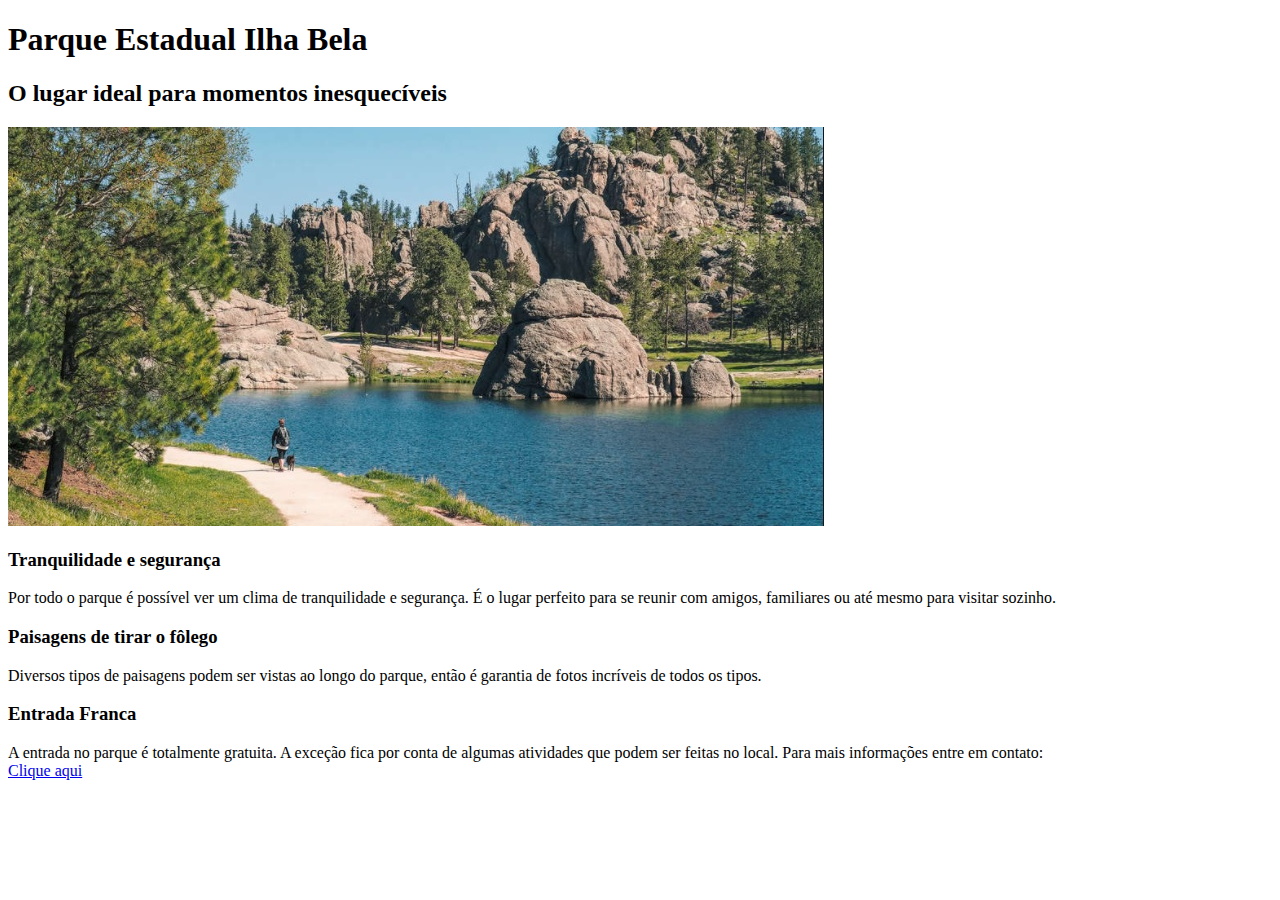
<file: 1º missão/index.html>
<!DOCTYPE html>
<html lang="pt-br">
<head>
    <meta charset="UTF-8">
    <meta name="viewport" content="width=device-width, initial-scale=1.0">
    <title>Parque Estadual Ilha Bela
    </title>
</head>
<body>
    <h1>Parque Estadual Ilha Bela</h1>
    <h2>O lugar ideal para momentos inesquecíveis</h2>
    <img src="./parque-ilha-bela.jpg">

    <h3>Tranquilidade e segurança</h3>
    <p> Por todo o parque é possível ver um clima de tranquilidade e segurança. É o lugar perfeito para se reunir com amigos, familiares ou até mesmo para visitar sozinho.
    </p>

    <h3>Paisagens de tirar o fôlego</h3>
    <p>Diversos tipos de paisagens podem ser vistas ao longo do parque, então é garantia de fotos incríveis de todos os tipos.
    </p>

    <h3>Entrada Franca</h3>
    <p>A entrada no parque é totalmente gratuita. A exceção fica por conta de algumas atividades que podem ser feitas no local. Para mais informações entre em contato: <br/><a href="tel:+5581999999999">Clique aqui</a></p>
</body>
</html>
</file>
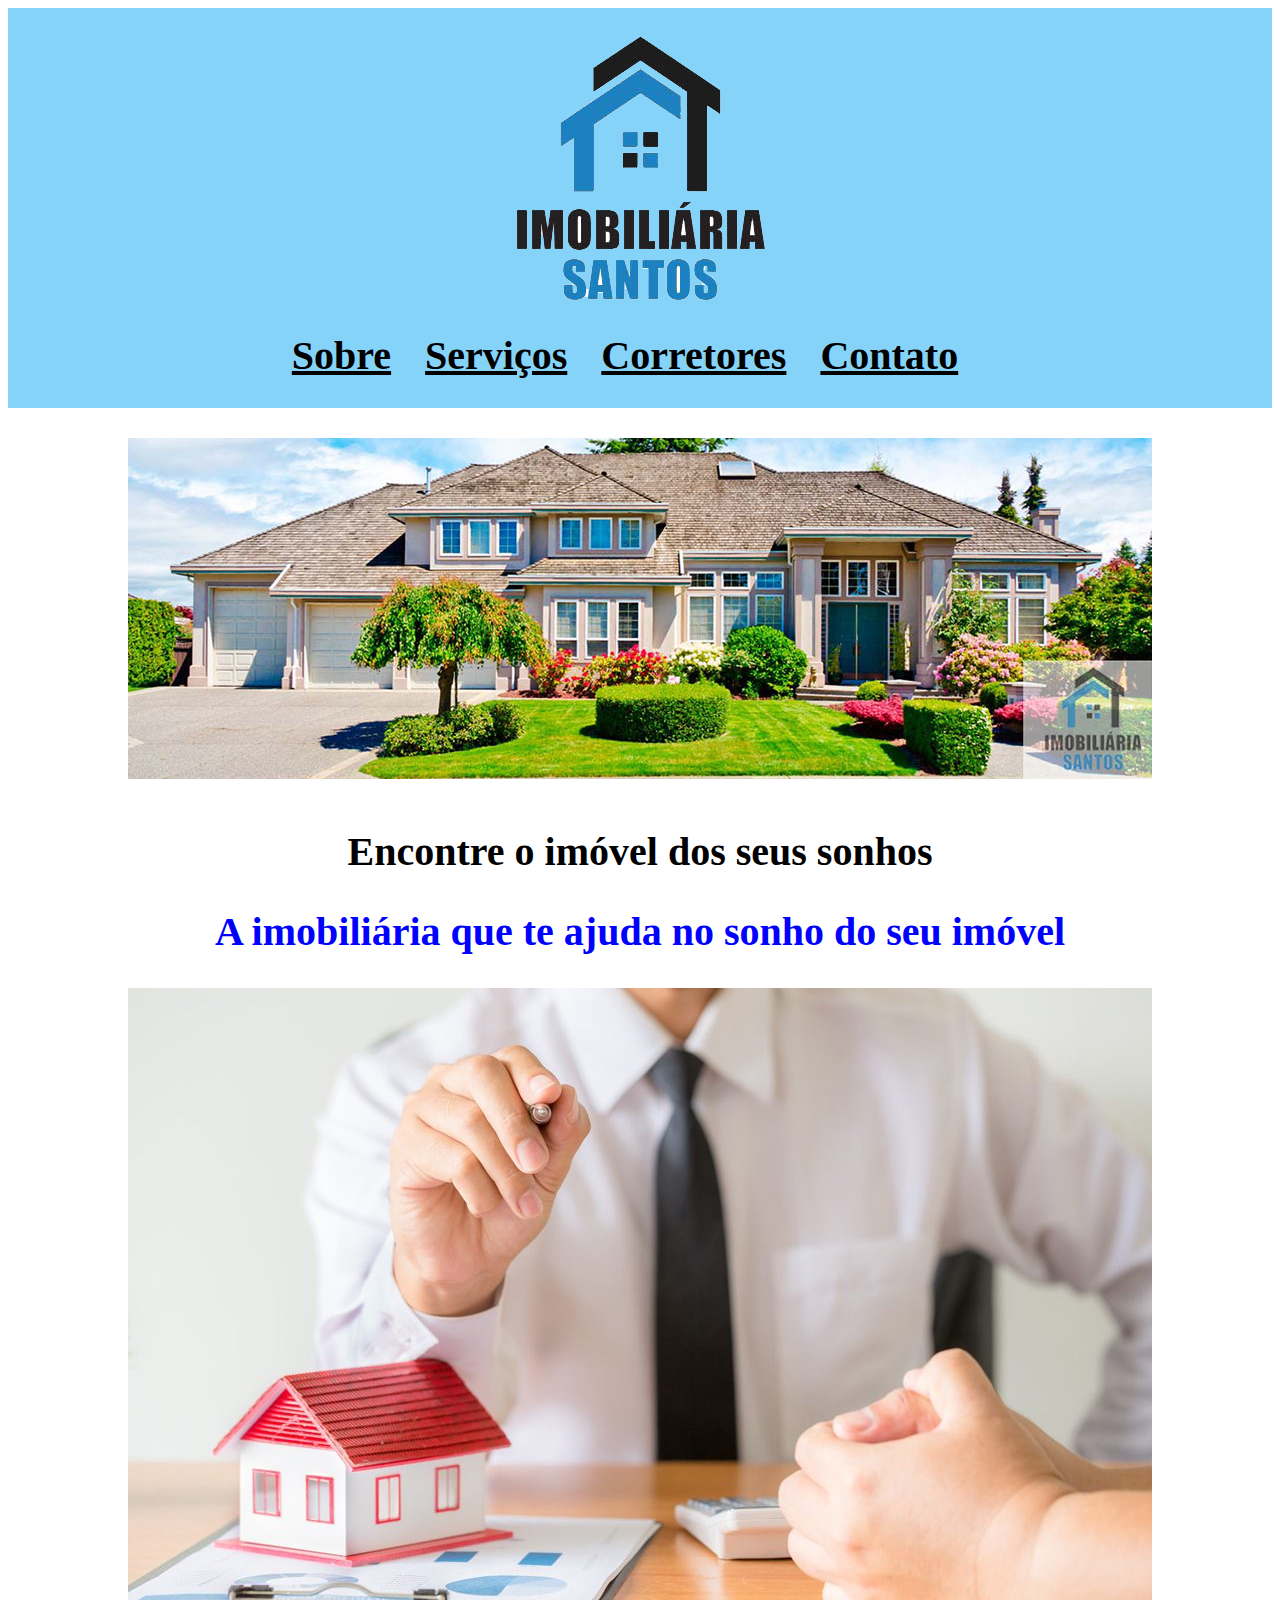
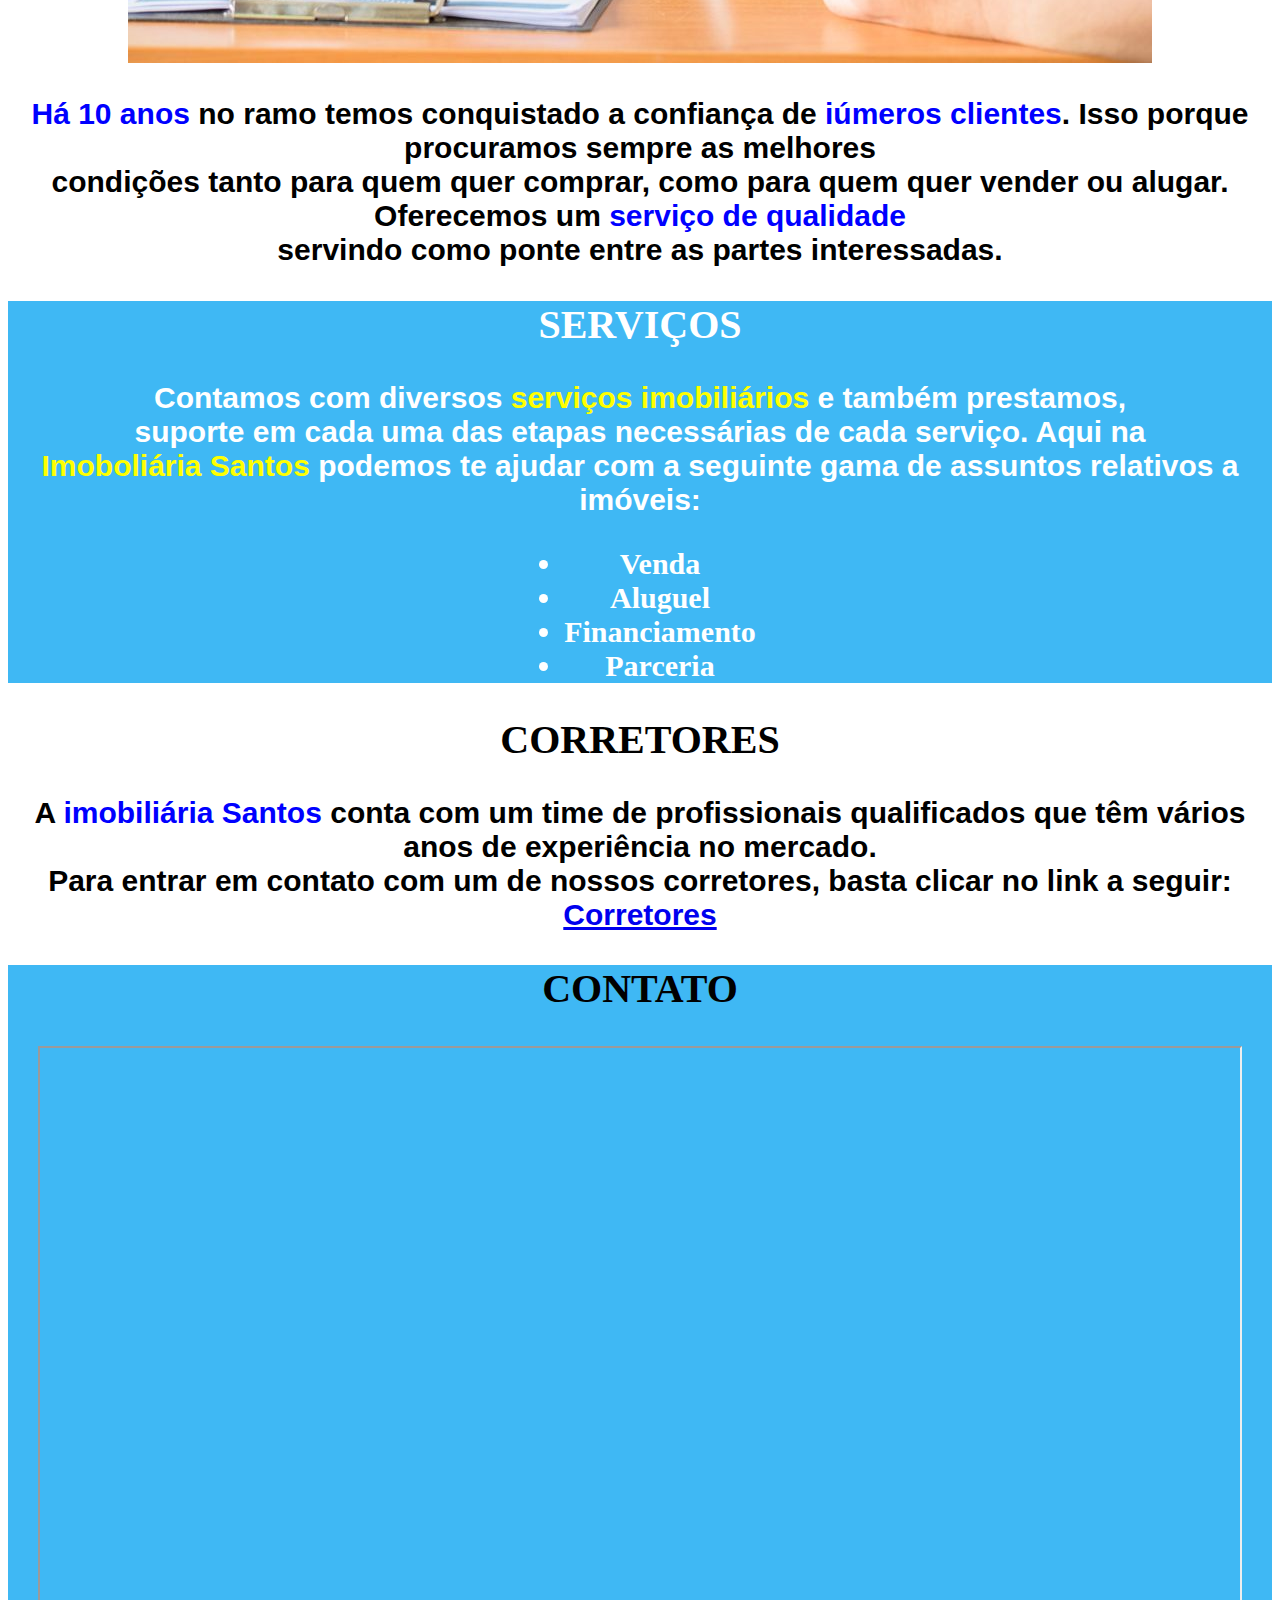
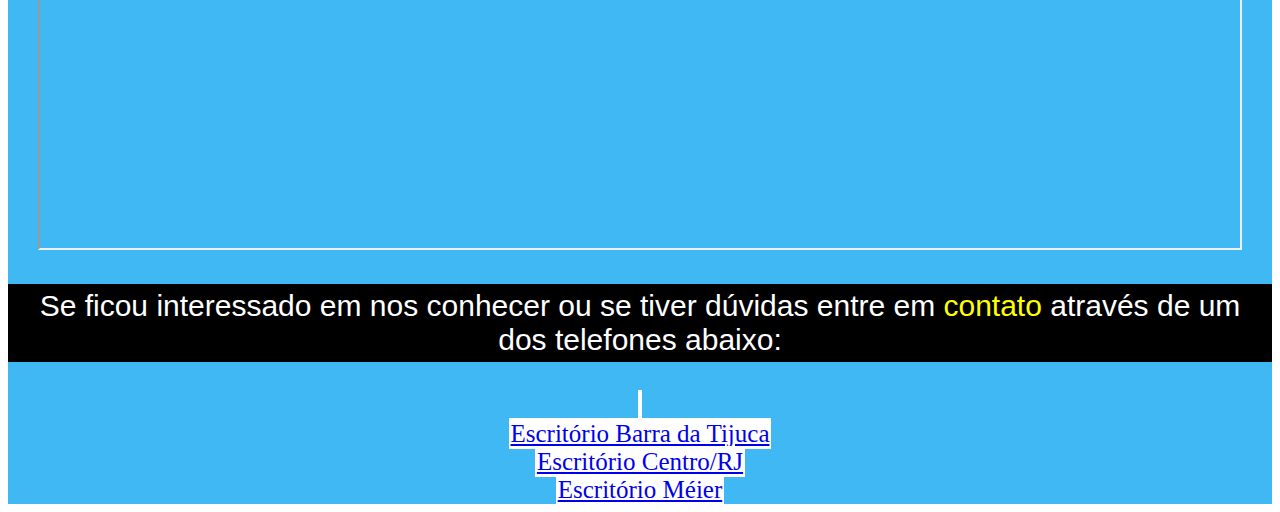
<file: Projeto 4/index.html>
<!DOCTYPE html>
<html lang="pt-br">
<head>
    <meta charset="UTF-8">
    <meta name="viewport" content="width=device-width, initial-scale=1.0">
    <meta name="description" content="Projeto da 4º missão">
    <link rel="stylesheet" href="imobiliaria.css">
    <title>Imobiliária Santos</title>
</head>
<body>

    <div class="logo">
        <img src="./assets/logo.png" alt="Imobiliária Santos" title="Imobiliária Santos">
        <br/>
        <a href="#sobre>">Sobre</a> 
        <a href="#servicos">Serviços</a>
        <a href="#corretores">Corretores</a>
        <a href="#contato">Contato</a>
    </div>
        
    <div class="banner">
        <img src="./assets/banner.jpg" alt="Casa" title="casa">
    </div>

    <div class="secao-sobre">
        <h1>Encontre o imóvel dos seus sonhos</h1>
        <h2> A imobiliária que te ajuda no sonho do seu imóvel
        </h2>
        <img src="./assets/corretores.jpg">
        <a href="#sobre" id="sobre"></a>

        <p><span>Há 10 anos</span> no ramo temos conquistado a confiança de <span>iúmeros clientes</span>. Isso porque procuramos sempre as melhores<br/> condições tanto para quem quer comprar, como para quem quer vender ou alugar. Oferecemos um <span>serviço de qualidade</span><br/> servindo como ponte entre as partes interessadas.
        </p> 
    </div>

    <div class="secao-servicos">
        <h2>SERVIÇOS</h2>
        <p>Contamos com diversos <span>serviços imobiliários</span> e também prestamos,<br/> suporte em cada uma das etapas necessárias de cada serviço. Aqui na<br/> <span>Imoboliária Santos</span>  podemos te ajudar com a seguinte gama de assuntos relativos a imóveis:</p>
        <a href="#servicos" id="servicos"></a>

        <ul class="center-list">
            <li>Venda</li>
            <li>Aluguel</li>
            <li>Financiamento</li>
            <li>Parceria</li>
        </ul>
    </div>

    <div class="secao-corretores">
        <h2>CORRETORES</h2>
        <p>A <span>imobiliária Santos</span> conta com um time de profissionais qualificados que têm vários anos de experiência no mercado.<br/> Para entrar em contato com um de nossos corretores, basta clicar no link a seguir: <a href="#corretores" id="corretores">Corretores</a>
        </p>
    </div>

    <div class="secao-contato">
        <h2>CONTATO</h2>
        <iframe src="https://www.google.com/maps/embed?pb=!1m18!1m12!1m3!1d7346.254844548052!2d-43.364712467659004!3d-22.98234139602229!2m3!1f0!2f0!3f0!3m2!1i1024!2i768!4f13.1!3m3!1m2!1s0x9bda2ed54ec2e1%3A0x4431d262cad1d163!2sAv.%20Ayrton%20Senna%2C%203000%20-%20Barra%20da%20Tijuca%2C%20Rio%20de%20Janeiro%20-%20RJ%2C%2022775-904!5e0!3m2!1spt-BR!2sbr!4v1642532754862!5m2!1spt-BR!2sbr
        "></iframe>
        <p>Se ficou interessado em nos conhecer ou se tiver dúvidas entre em <span>contato </span> através de um dos telefones abaixo:</p>
        
        <a href="#contatos"id="contato"></a>
        <br/>
        <a href="tel:+0000000000">Escritório Barra da Tijuca</a>
        <br/>
        <a href="tel:+0000000000">Escritório Centro/RJ</a>
        <br/>
        <a href="tel:+0000000000">Escritório Méier</a>
    </div>   
</body>
</html>
</file>
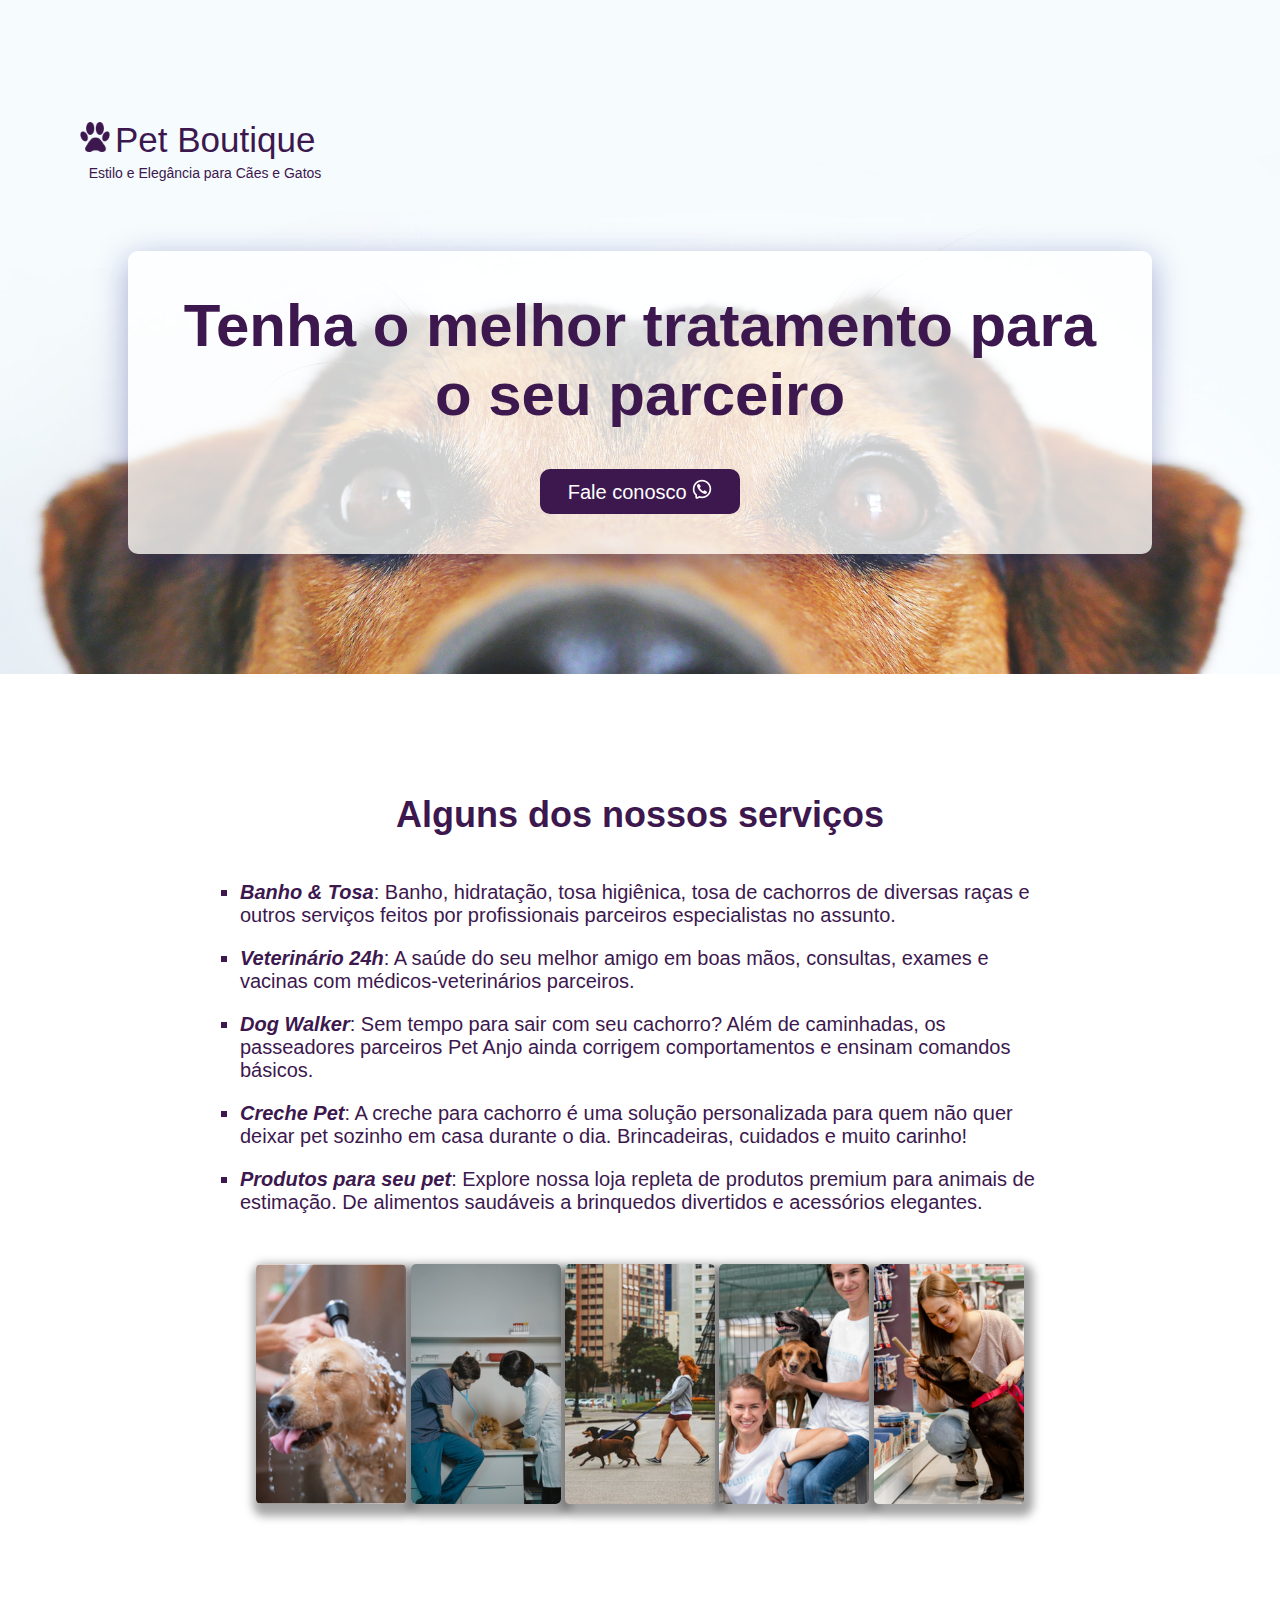
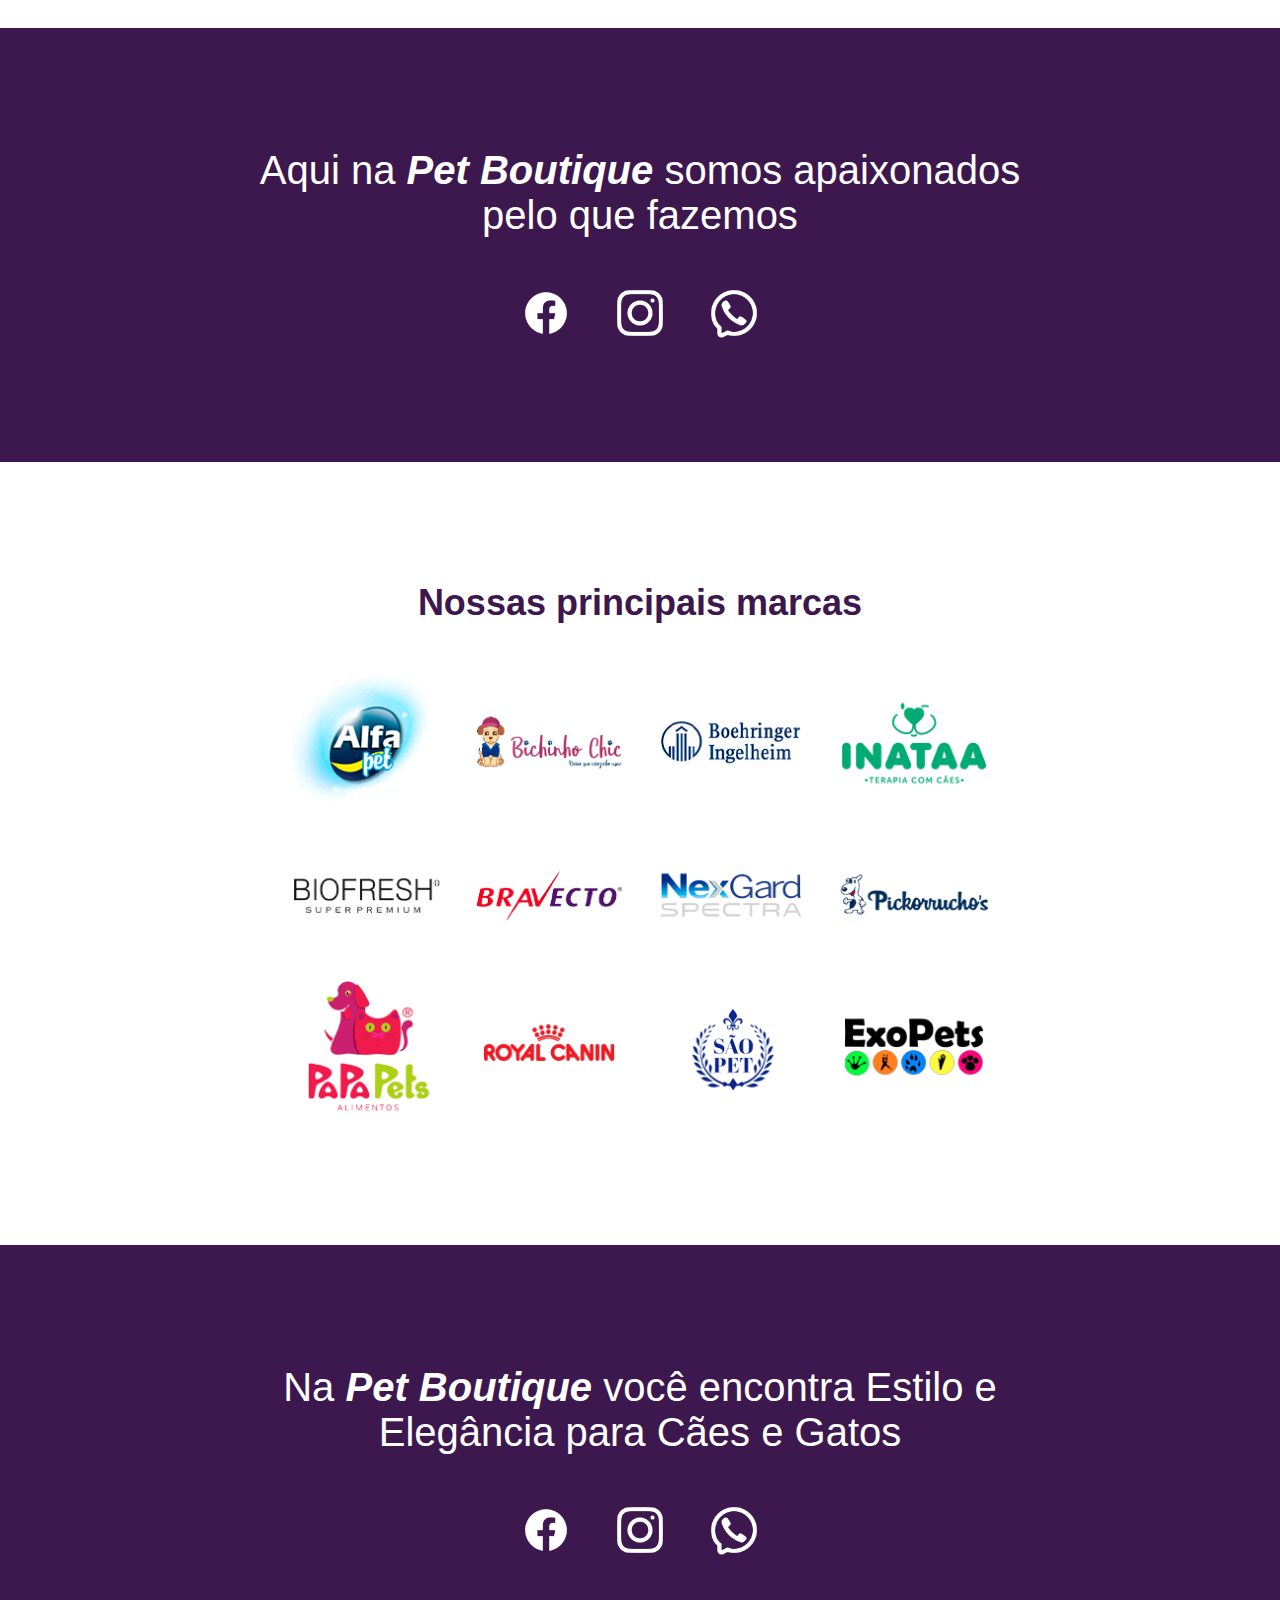
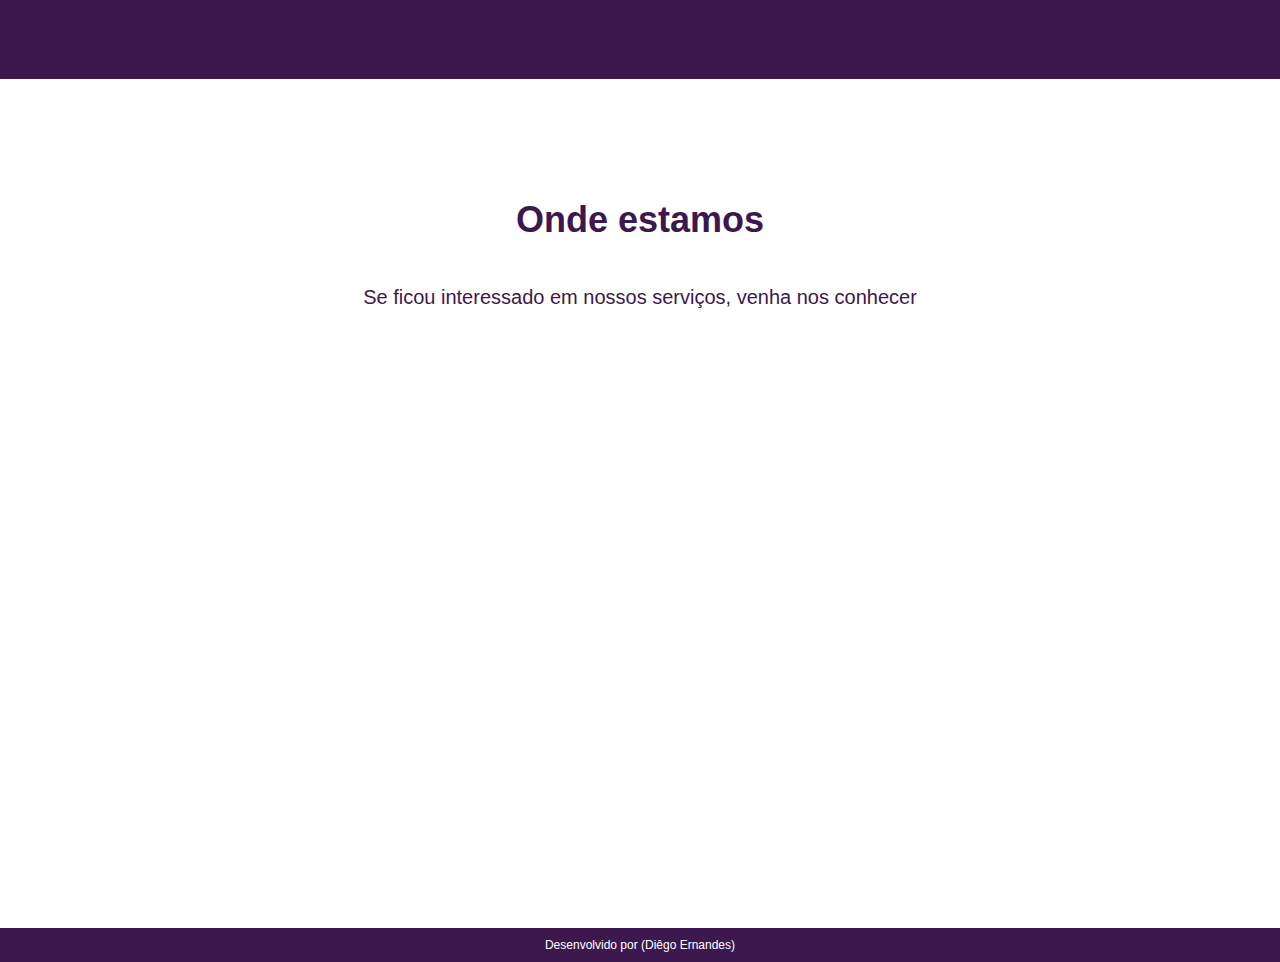
<file: Projeto 5/index.html>
<!DOCTYPE html>
<html lang="pt-br">
<head>
    <meta charset="UTF-8">
    <meta name="viewport" content="width=device-width, initial-scale=1.0">
    <meta name="description" content="Descubra na Pet Boutique o melhor para seu pet! Produtos e serviços de alta qualidade para garantir o bem-estar do seu amigo de quatro patas. Conheça agora! #PetShop #BemEstarAnimal">
    <link rel="stylesheet" href="estilo.css">
    <title>Pet Boutique</title>
</head>
<body>
    <!-- Banner -->
        <div class="container banner-topo">
            <div class="container-nome-logo">
                <p class="nome-pet-shop"><img src="img//patas.png" alt="Logo Pet Shop">Pet Boutique</p>
                <p class="slogan-pet-shop">Estilo e Elegância para Cães e Gatos</p>
            </div>

            <div class="container-titulo-topo">
                <h1 class="titulo-topo">Tenha o melhor tratamento para o seu parceiro</h1>
                <p class="link-fale-conosco"><a href="https://wa.me/+5581989553401/?text=Olá" target="_blank">Fale conosco <img src="img//redes-sociais/whatsapp-svgrepo-com.png" alt="Fale conosco"></a></p>
            </div>
        </div>
    <!-- Banner -->

    <!-- Serviços -->
        <div class="container">
            <h3>Alguns dos nossos serviços</h3>

            <div class="box-servicos">
                <ul type="square">
                    <li>
                        <span class="destaque">Banho & Tosa</span>: Banho, hidratação, tosa higiênica, tosa de cachorros de diversas raças e outros serviços feitos por profissionais parceiros especialistas no assunto.
                    </li>
                    <li>
                        <span class="destaque">Veterinário 24h</span>: A saúde do seu melhor amigo em boas mãos, consultas, exames e vacinas com médicos-veterinários parceiros.
                    </li>
                    <li>
                        <span class="destaque">Dog Walker</span>: Sem tempo para sair com seu cachorro? Além de caminhadas, os passeadores parceiros Pet Anjo ainda corrigem comportamentos e ensinam comandos básicos.
                    </li>
                    <li>
                        <span class="destaque">Creche Pet</span>: A creche para cachorro é uma solução personalizada para quem não quer deixar pet sozinho em casa durante o dia. Brincadeiras, cuidados e muito carinho!
                    </li>
                    <li>
                        <span class="destaque">Produtos para seu pet</span>: Explore nossa loja repleta de produtos premium para animais de estimação. De alimentos saudáveis a brinquedos divertidos e acessórios elegantes.
                    </li>
                </ul>
            </div>

            <div class="box-servicos-img">
                <img src="img//banho.png" alt="Banho e Tosa" title="Banho & Tosa">
                <img src="img//veterinario.png" alt="Veterinários" title="Veterinário 24h">
                <img src="img//dog-walker.png" alt="Passeio" title="Dog Walker">
                <img src="img//creche.png" alt="Creche" title="Creche Pet">
                <img src="img//loja.png" alt="Loja" title="Produtos para seu pet">
            </div>
        </div>
    <!-- Serviços -->

    <!-- Faixa -->
        <div class="container faixa">
            <p class="text-faixa">Aqui na <span class="destaque">Pet Boutique</span> somos apaixonados pelo que fazemos</p>

            <div class="redes-sociais">
                <a href="https://www.facebook.com/" target="_blank"><img src="img//redes-sociais/facebook-svgrepo-com.png" alt="Facebook"></a>
                <a href="https://www.instagram.com/" target="_blank"><img src="img//redes-sociais/instagram-svgrepo-com.png" alt="Instagarm"></a>
                <a href="https://wa.me/5521999999999/?text=Olá" target="_blank"><img src="img//redes-sociais/whatsapp-svgrepo-com.png" alt="Whatsapp"></a>
            </div>
        </div>
    <!-- Faixa -->

    <!-- Marcas -->
        <div class="container principais-marcas">
            <h3>Nossas principais marcas</h3>

            <div class="container-marcas">
                <img src="img//marcas/AlfaPet.png" alt="Alfa Pet" class="logo-marca">
                <img src="img//marcas/BichinhoChic.png" alt="Bichinho Chic" class="logo-marca">
                <img src="img//marcas/Boehringer.png" alt="Boehringer" class="logo-marca">
                <img src="img//marcas/Inataa.png" alt="Inataa" class="logo-marca">
            </div>
            <div class="container-marcas">
                <img src="img//marcas/LogoBiofresh.png" alt="Biofresh" class="logo-marca">
                <img src="img//marcas/LogoBravecto.png" alt="Bravecto" class="logo-marca">
                <img src="img//marcas/NexgardSpectra.png" alt="Nexgard Spectra" class="logo-marca">
                <img src="img//marcas/Pickorruchos.png" alt="Pickorruchos" class="logo-marca">
            </div>
            <div class="container-marcas">
                <img src="img//marcas/PapaPets.png" alt="Papa Pets" class="logo-marca">
                <img src="img//marcas/royalcanini.png" alt="Royal Canini" class="logo-marca">
                <img src="img//marcas/saopet.png" alt="São Pet" class="logo-marca">
                <img src="img//marcas/exopets.png" alt="ExoPets" class="logo-marca">
            </div>
        </div>
    <!-- Marcas -->

    <!-- Faixa -->
        <div class="container faixa">
            <p class="text-faixa">Na <span class="destaque">Pet Boutique</span> você encontra Estilo e Elegância para Cães e Gatos</p>

            <div class="redes-sociais">
                <a href="https://www.facebook.com/" target="_blank">
                    <img src="img//redes-sociais/facebook-svgrepo-com.png" alt="Facebook">
                </a>
                <a href="https://www.instagram.com/" target="_blank">
                    <img src="img//redes-sociais/instagram-svgrepo-com.png" alt="Instagarm">
                </a>
                <a href="https://wa.me/5521999999999/?text=Olá" target="_blank">
                    <img src="img//redes-sociais/whatsapp-svgrepo-com.png" alt="Whatsapp">
                </a>
            </div>
        </div>
    <!-- Faixa -->

    <!-- Onde Estamos -->
        <div class="container onde-estamos">
            <h3>Onde estamos</h3>
            <p>Se ficou interessado em nossos serviços, venha nos conhecer</p>

            <iframe src="https://www.google.com/maps/embed?pb=!1m18!1m12!1m3!1d3673.330385583485!2d-43.37024282476088!3d-22.97487534030784!2m3!1f0!2f0!3f0!3m2!1i1024!2i768!4f13.1!3m3!1m2!1s0x9bd9546e1b27cf%3A0xa5bce0c3664d085c!2sRua%20Victor%20Civita%2C%2066%20-%20Jacarepagu%C3%A1%2C%20Rio%20de%20Janeiro%20-%20RJ%2C%2022775-044!5e0!3m2!1spt-BR!2sbr!4v1702560317986!5m2!1spt-BR!2sbr" width="600" height="450" style="border:0;" allowfullscreen="" loading="lazy" referrerpolicy="no-referrer-when-downgrade"></iframe>
        </div>
    <!-- Onde Estamos -->

    <!-- Rodapé -->
        <div class="rodape">
            <p class="text-rodape">Desenvolvido por (Diêgo Ernandes)</p>
        </div>
    <!-- Rodapé -->
</body>
</html>
</file>
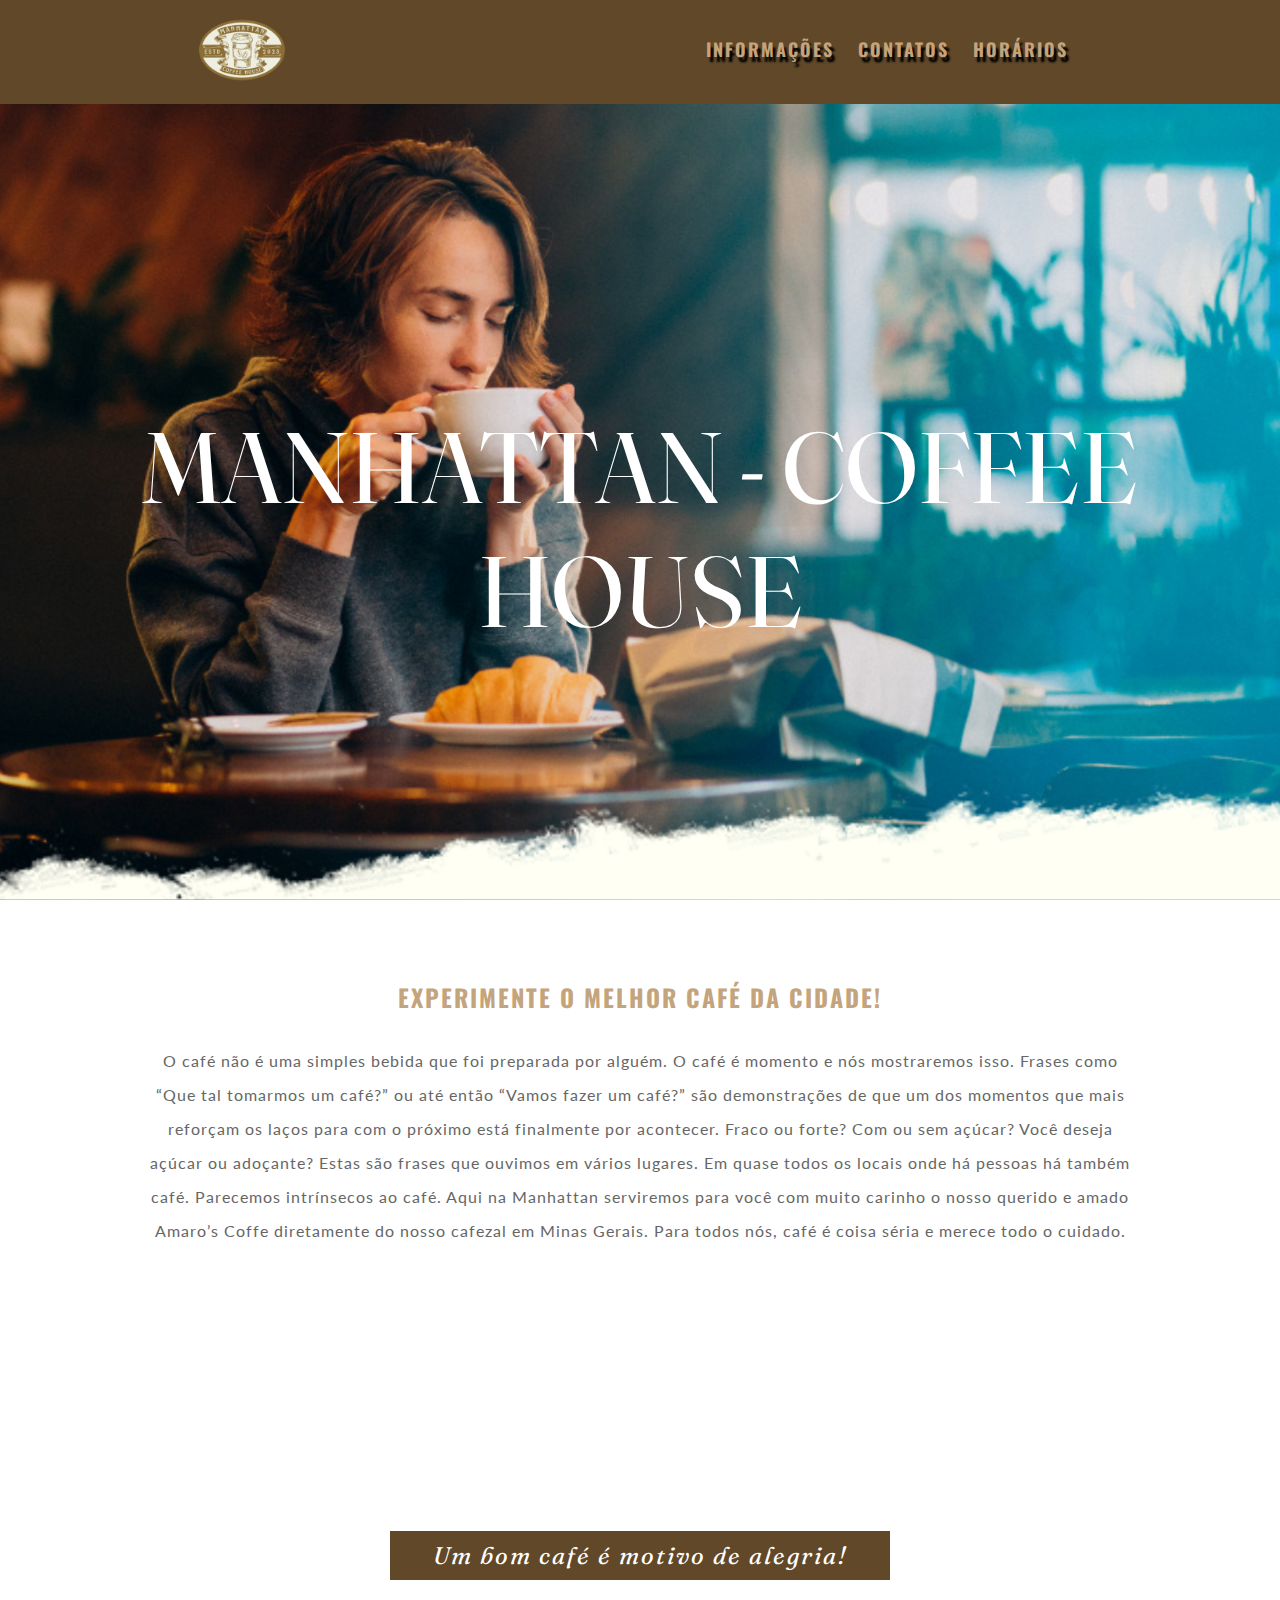
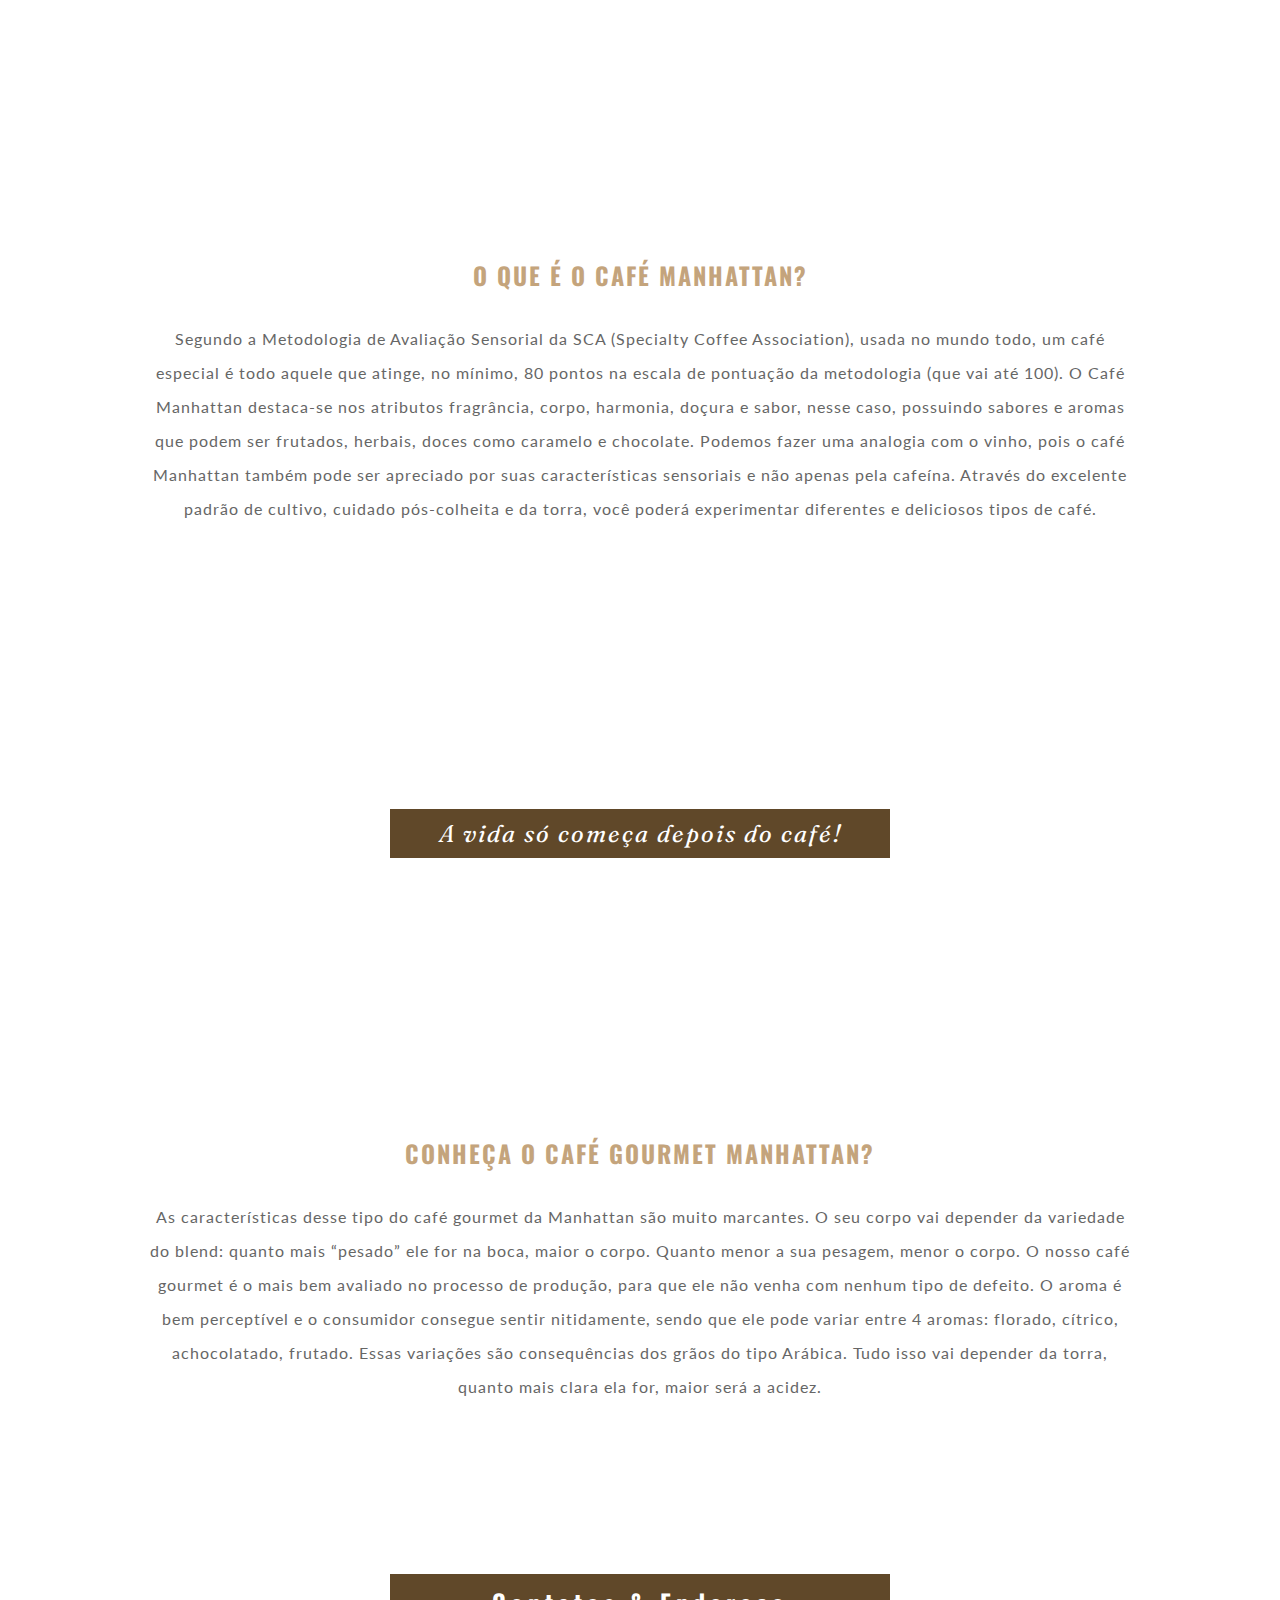
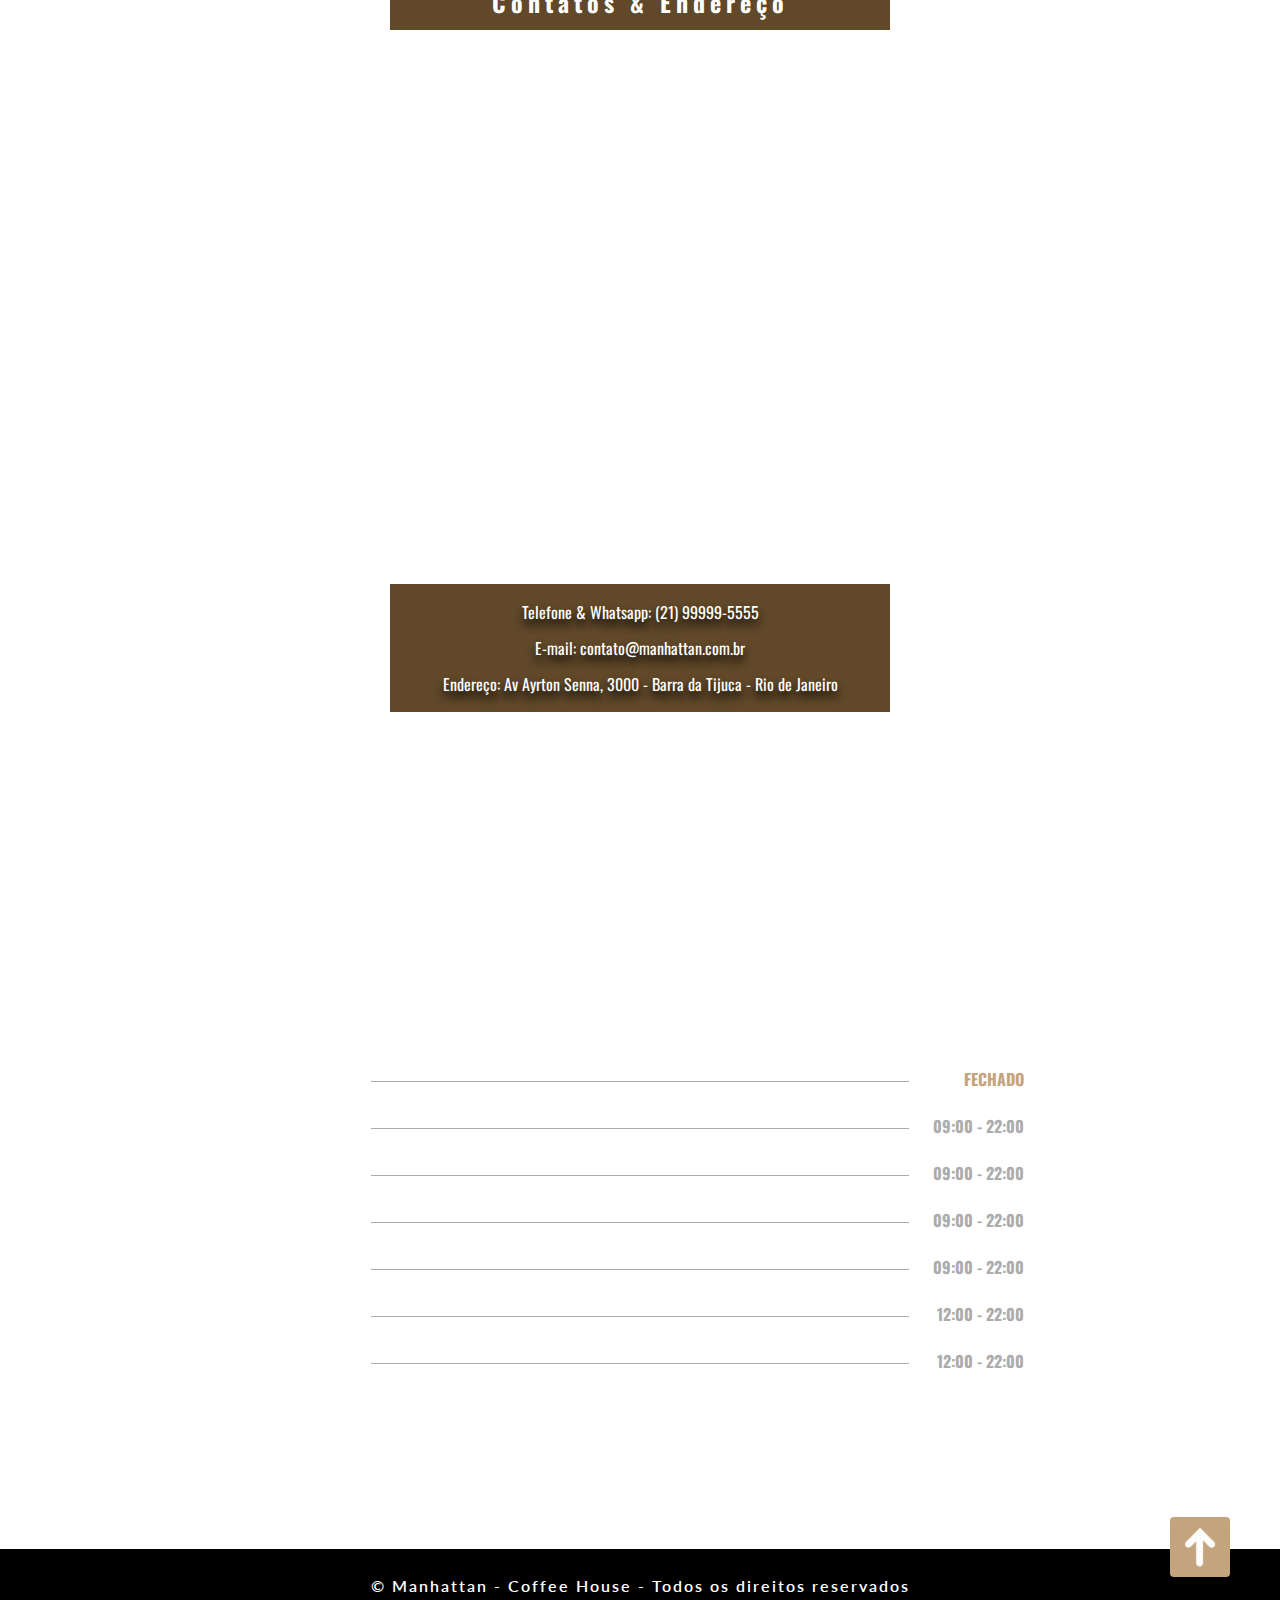
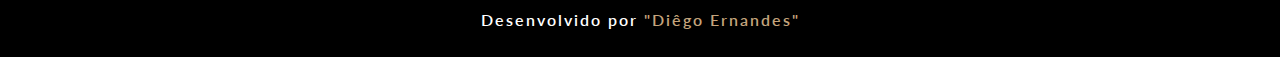
<file: Projeto 7/index.html>
<!DOCTYPE html>
<html lang="pt-br">
  <head>
    <meta charset="UTF-8" />
    <meta http-equiv="X-UA-Compatible" content="IE=edge" />
    <meta name="viewport" content="width=device-width, initial-scale=1.0" />
    <link rel="preconnect" href="https://fonts.googleapis.com" />
    <link rel="preconnect" href="https://fonts.gstatic.com" crossorigin />
    <link
      href="https://fonts.googleapis.com/css2?family=Fraunces:opsz@9..144&family=Lato&family=Merriweather&family=Oswald&family=Poppins&display=swap"
      rel="stylesheet"
    />
    <link rel="shortcur icon" href="./img/logo.ico" />
    <link rel="stylesheet" href="./estilo.css" />
    <title>Manhattan - Coffee House</title>
  </head>

  <body>
    <div class="topo"> 
      <img src="./assets/logo.ico" alt="logomarca" />
      <div>
        <a href="#informacoes">INFORMAÇÕES</a>
        <a href="#contatos">CONTATOS</a>
        <a href="#horarios">HORÁRIOS</a>
      </div>
    </div>
    <div id="banner" class="container-parallax1"> 
      <div>
        <h1>MANHATTAN - COFFEE HOUSE</h1>
      </div>
    </div>
    <div id="informacoes" class="container-texto"> 
      <h2>EXPERIMENTE O MELHOR CAFÉ DA CIDADE!</h2>
      <p>
        O café não é uma simples bebida que foi preparada por alguém. O café é
        momento e nós mostraremos isso. Frases como “Que tal tomarmos um café?”
        ou até então “Vamos fazer um café?” são demonstrações de que um dos
        momentos que mais reforçam os laços para com o próximo está finalmente
        por acontecer. Fraco ou forte? Com ou sem açúcar? Você deseja açúcar ou
        adoçante? Estas são frases que ouvimos em vários lugares. Em quase todos
        os locais onde há pessoas há também café. Parecemos intrínsecos ao café.
        Aqui na Manhattan serviremos para você com muito carinho o nosso querido
        e amado Amaro’s Coffe diretamente do nosso cafezal em Minas Gerais. Para
        todos nós, café é coisa séria e merece todo o cuidado.
      </p>
    </div>
    <div class="container-parallax2">
      <h3>Um bom café é motivo de alegria!</h3>
    </div>
    <div class="container-texto">
      <h2>O QUE É O CAFÉ MANHATTAN?</h2>
      <p>
        Segundo a Metodologia de Avaliação Sensorial da SCA (Specialty Coffee
        Association), usada no mundo todo, um café especial é todo aquele que
        atinge, no mínimo, 80 pontos na escala de pontuação da metodologia (que
        vai até 100). O Café Manhattan destaca-se nos atributos fragrância,
        corpo, harmonia, doçura e sabor, nesse caso, possuindo sabores e aromas
        que podem ser frutados, herbais, doces como caramelo e chocolate.
        Podemos fazer uma analogia com o vinho, pois o café Manhattan também
        pode ser apreciado por suas características sensoriais e não apenas pela
        cafeína. Através do excelente padrão de cultivo, cuidado pós-colheita e
        da torra, você poderá experimentar diferentes e deliciosos tipos de
        café.
      </p>
    </div>
    <div class="container-parallax3">
      <h3>A vida só começa depois do café!</h3>
    </div>
    <div class="container-texto">
      <h2>CONHEÇA O CAFÉ GOURMET MANHATTAN?</h2>
      <p>
        As características desse tipo do café gourmet da Manhattan são muito
        marcantes. O seu corpo vai depender da variedade do blend: quanto mais
        “pesado” ele for na boca, maior o corpo. Quanto menor a sua pesagem,
        menor o corpo. O nosso café gourmet é o mais bem avaliado no processo de
        produção, para que ele não venha com nenhum tipo de defeito. O aroma é
        bem perceptível e o consumidor consegue sentir nitidamente, sendo que
        ele pode variar entre 4 aromas: florado, cítrico, achocolatado, frutado.
        Essas variações são consequências dos grãos do tipo Arábica. Tudo isso
        vai depender da torra, quanto mais clara ela for, maior será a acidez.
      </p>
    </div>
    <div id="contatos" class="container-parallax4">
      <h2>Contatos & Endereço</h2>
      <iframe
        src="https://www.google.com/maps/embed?pb=!1m18!1m12!1m3!1d3673.116814396121!2d-43.36308168443389!3d-22.982731546364604!2m3!1f0!2f0!3f0!3m2!1i1024!2i768!4f13.1!3m3!1m2!1s0x9bda2ed54ec2e1%3A0x4431d262cad1d163!2sAv.%20Ayrton%20Senna%2C%203000%20-%20Barra%20da%20Tijuca%2C%20Rio%20de%20Janeiro%20-%20RJ%2C%2022775-904!5e0!3m2!1spt-BR!2sbr!4v1673618057703!5m2!1spt-BR!2sbr"
        width="1024"
        height="450"
        style="border: 0"
        allowfullscreen=""
        loading="lazy"
        referrerpolicy="no-referrer-when-downgrade"
      ></iframe>
      <div class="container-contatos">
        <p>Telefone & Whatsapp: (21) 99999-5555</p>
        <p>E-mail: contato@manhattan.com.br</p>
        <p>
          Endereço: Av Ayrton Senna, 3000 - Barra da Tijuca - Rio de Janeiro
        </p>
      </div>
    </div>
    <div id="horarios" class="container-parallax5">  
      <h2>HORÁRIOS DE FUNCIONAMENTO</h2>
      <div>
        <ul class="lista-horarios">
          <li>
            <h3>SEGUNDA</h3>
            <div></div>
            <span class="texto-marrom">FECHADO</span>
          </li>
          <li>
            <h3>TERÇA</h3>
            <div></div>
            <p>09:00 - 22:00</p>
          </li>
          <li>
            <h3>QUARTA</h3>
            <div></div>
            <p>09:00 - 22:00</p>
          </li>
          <li>
            <h3>QUINTA</h3>
            <div></div>
            <p>09:00 - 22:00</p>
          </li>
          <li>
            <h3>SEXTA</h3>
            <div></div>
            <p>09:00 - 22:00</p>
          </li>
          <li>
            <h3>SÁBADO</h3>
            <div></div>
            <p>12:00 - 22:00</p>
          </li>
          <li>
            <h3>DOMINGO</h3>
            <div></div>
            <p>12:00 - 22:00</p>
          </li>
        </ul>
      </div>
    </div>
    <div class="container-rodape"> 
      <p>&copy; Manhattan - Coffee House - Todos os direitos reservados</p>
      <p>Desenvolvido por <span>"Diêgo Ernandes"</span></p>
      <a href="#banner"></a>
    </div>
  </body>
</html>
</file>
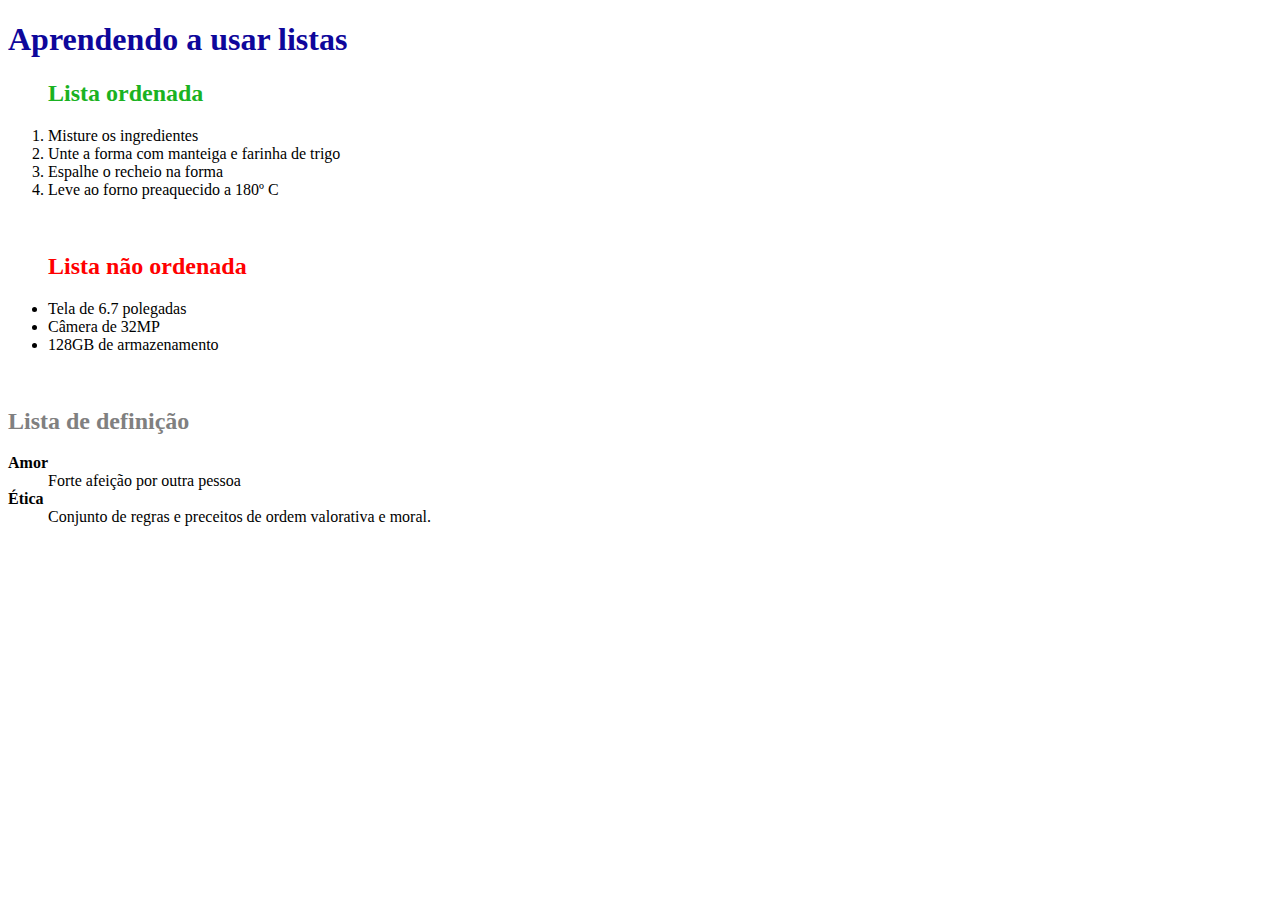
<file: Listas/listas.html>
<!DOCTYPE html>
<html lang="pt-br">
<head>
    <meta charset="UTF-8">
    <meta name="viewport" content="width=device-width, initial-scale=1.0">
    <meta name="description"content="Aprendendo a usar listas">
    <title>Document</title>
</head>
<body>
    <h1 style="Color:rgb(14, 7, 155)">Aprendendo a usar listas</h1>
    <!-- Preparo da torta salgada -->
    <!--Litas Ordenada-->
<ol>
    <h2 style="color:rgb(26, 178, 34)">Lista ordenada</h2>
    <li>Misture os ingredientes</li>
    <li>Unte a forma com manteiga e farinha de trigo</li>
    <li>Espalhe o recheio na forma</li>
    <li>Leve ao forno preaquecido a 180º C</li>
</ol>
<br/>

<!-- Características do Smartphone -->
<!--Lista não ordenada-->
<ul>
    <h2 style="color:red ;">Lista não ordenada</h2>
    <li>Tela de 6.7 polegadas</li>
    <li>Câmera de 32MP</li>
    <li>128GB de armazenamento</li>
</ul>
<br/>

<!-- Termo seguido da sua definição -->
<dl>
    <h2 style="color: gray">Lista de definição</h2>
    <dt><b>Amor</b></dt>
    <dd>
    Forte afeição por outra pessoa
    </dd>
   
    <dt><b>Ética</b></dt>
    <dd>
    Conjunto de regras e preceitos
    de ordem valorativa e moral.
    </dd>
   </dl>


</body>
</html>
</file>
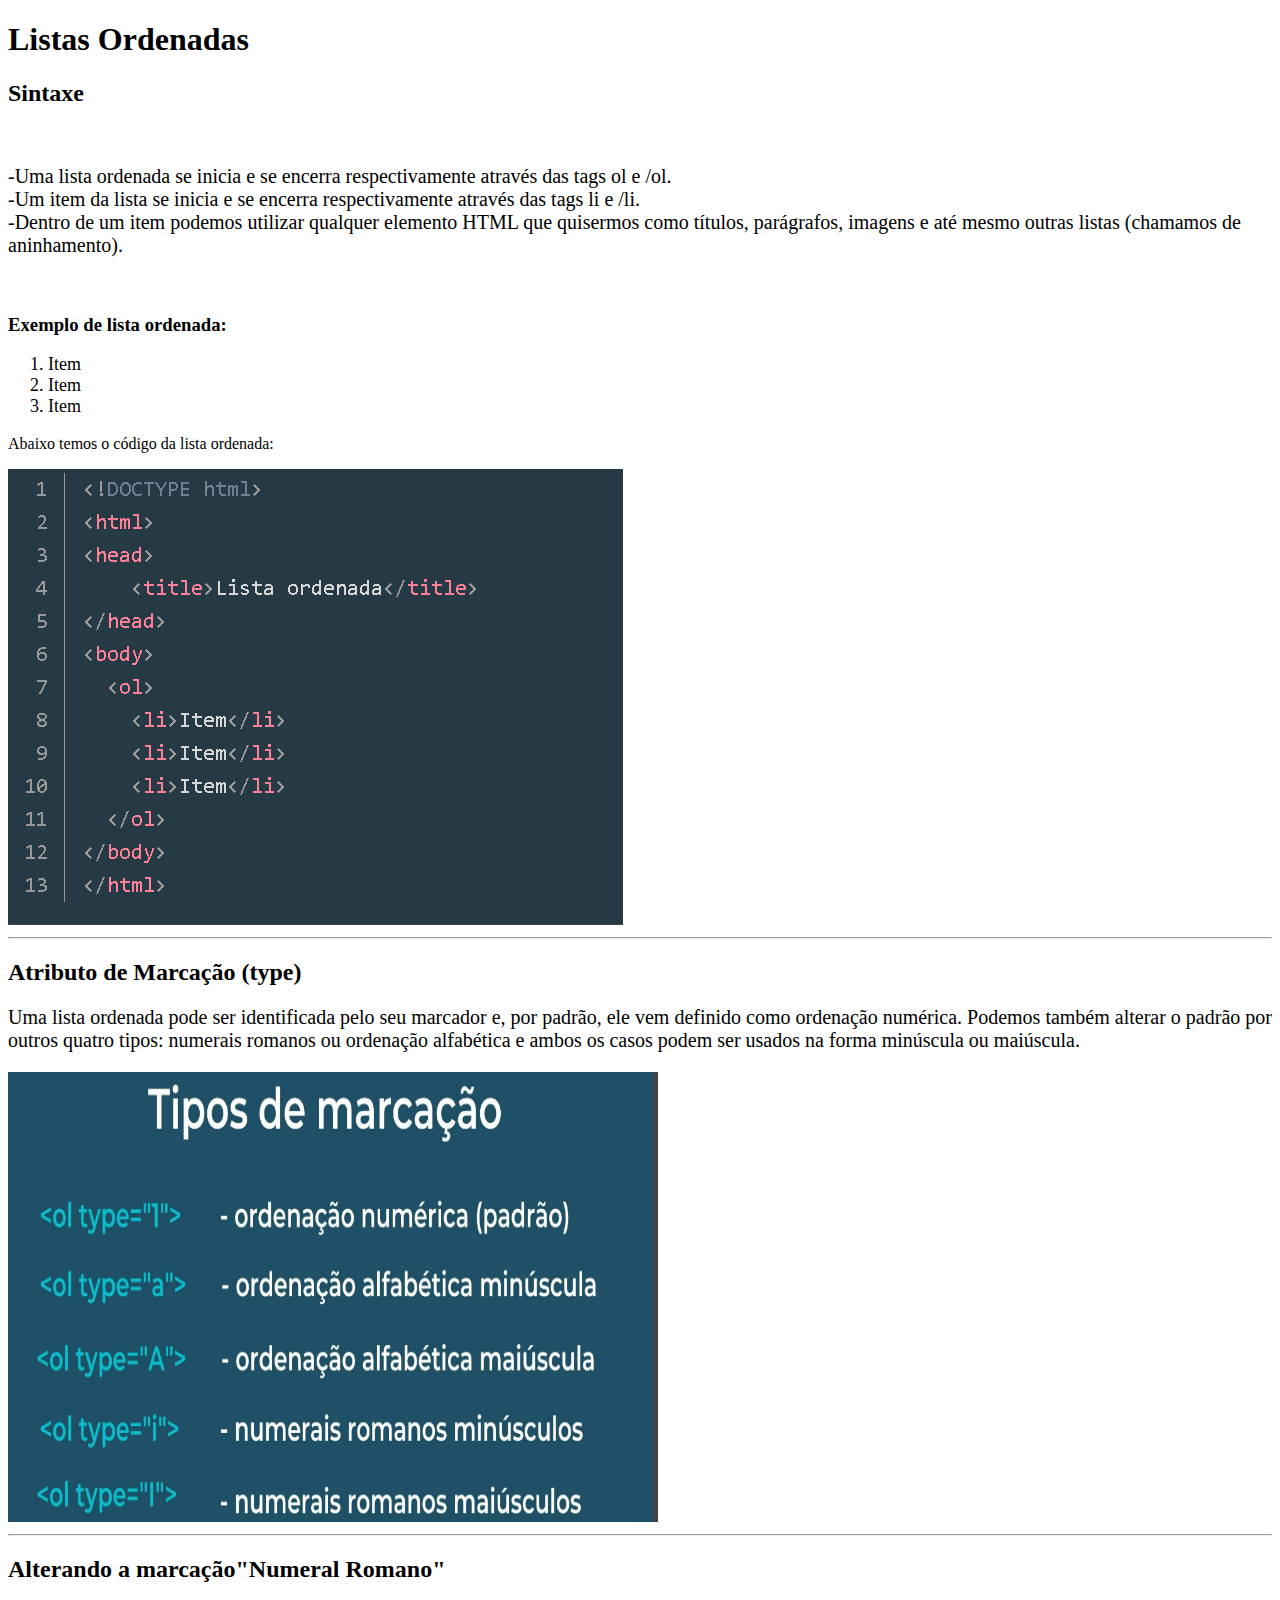
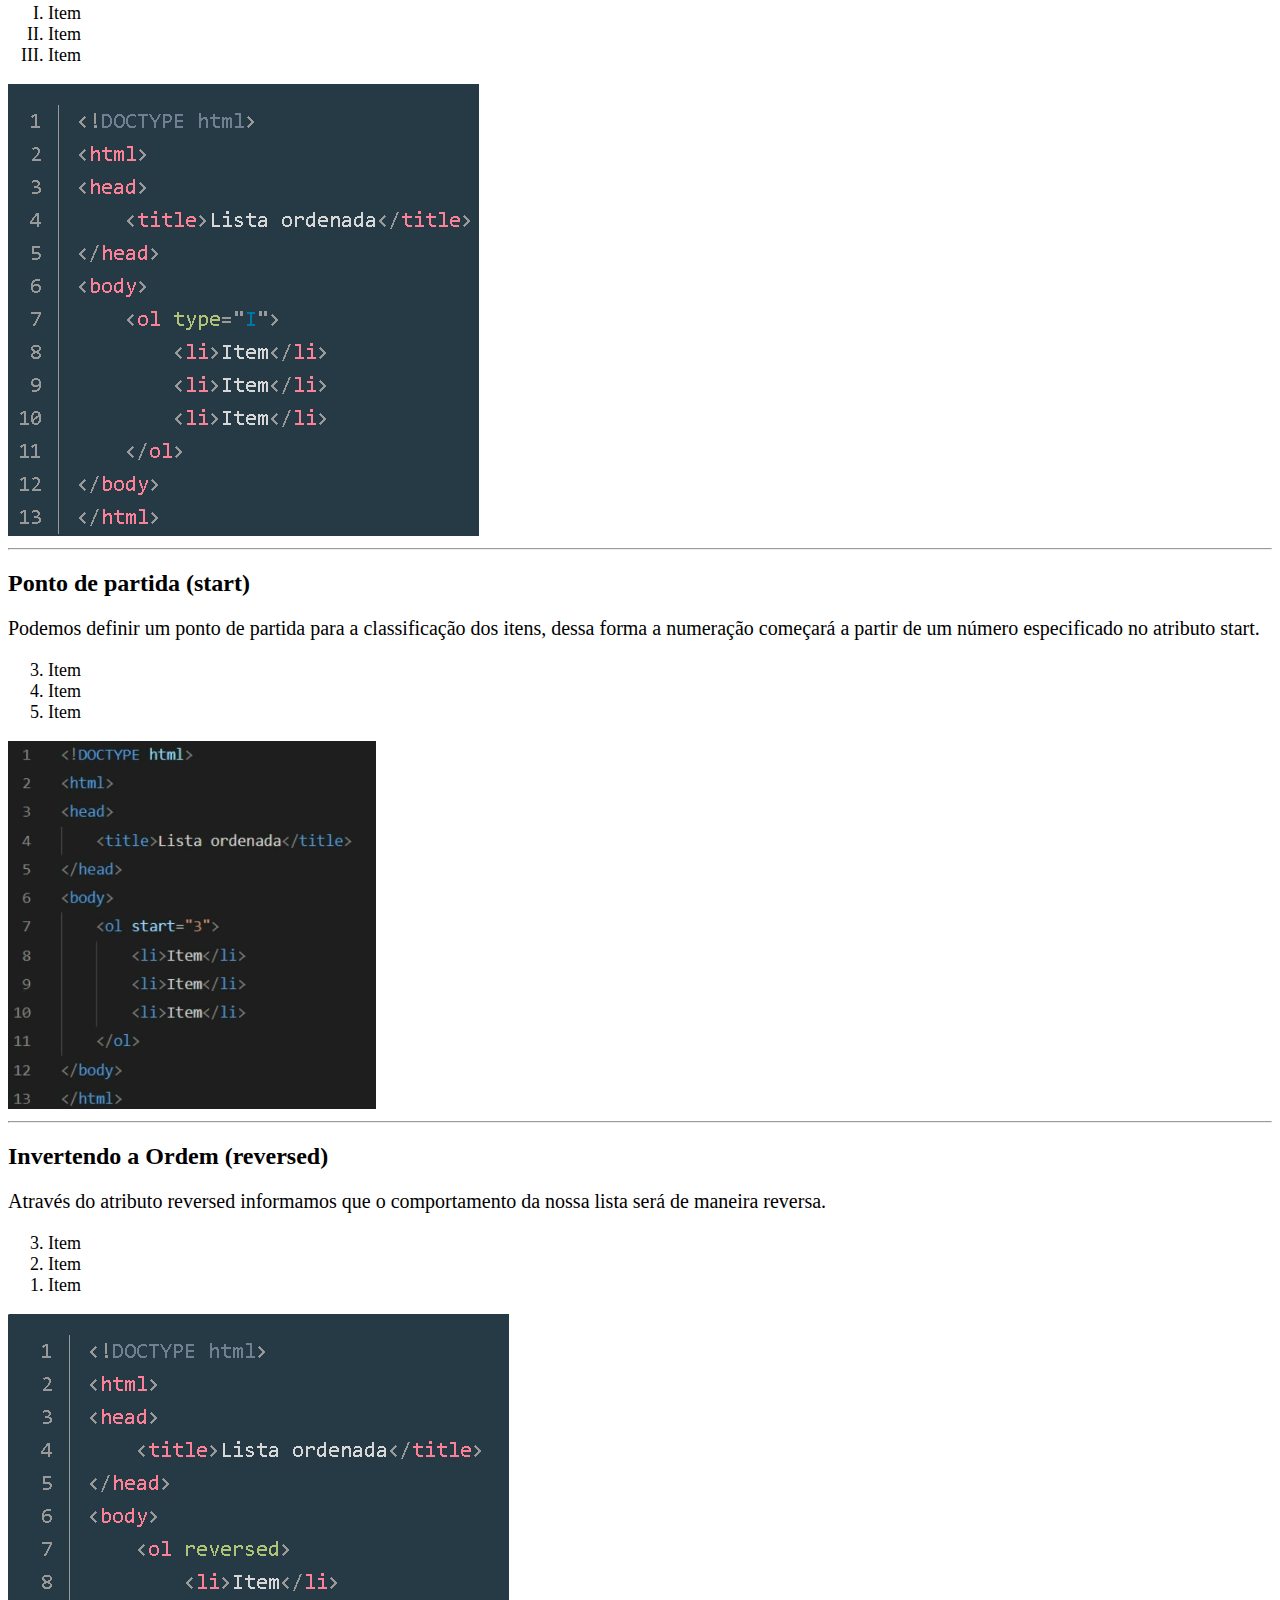
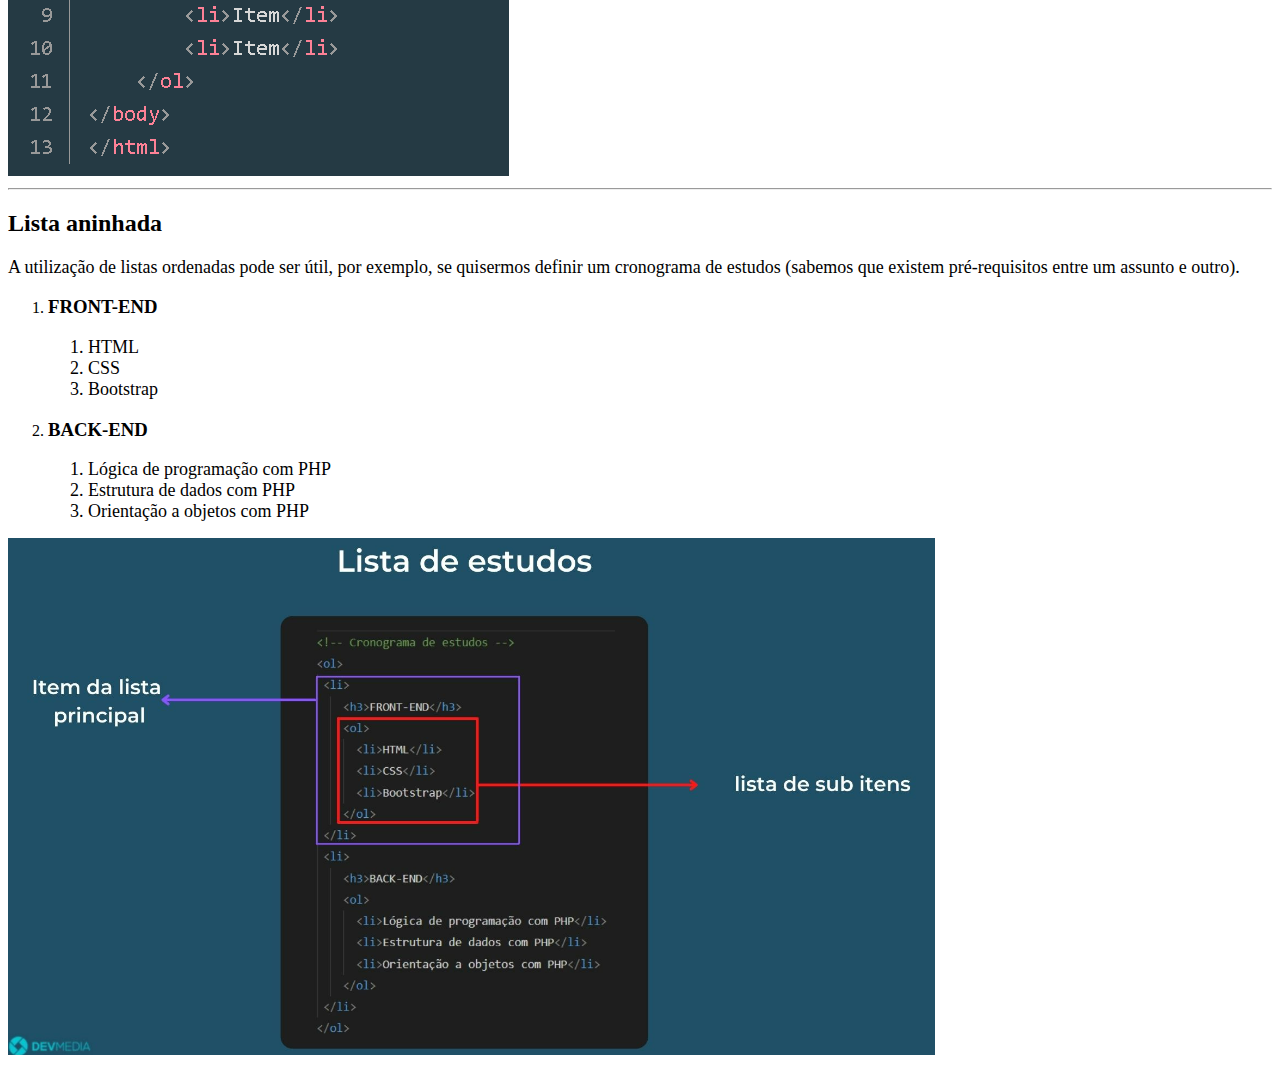
<file: Listas/listas_ordendas.html>
<!DOCTYPE html>
<html lang="pt-br">
<head>
    <meta charset="UTF-8">
    <meta name="viewport" content="width=device-width, initial-scale=1.0">
    <meta name="description" content="Aprendendo a fazer listas ordenadas">
    <title>Listas Ordenadas</title>
</head>
<body>
    <h1>Listas Ordenadas</h1>
    <h2><b>Sintaxe</b></h2><br/>
        <p style="font-size: 20px;">-Uma lista ordenada se inicia e se encerra respectivamente através das tags ol e /ol.
        <br/>
        -Um item da lista se inicia e se encerra respectivamente através das tags li e /li.
        <br/>
        -Dentro de um item podemos utilizar qualquer elemento HTML que quisermos como títulos, parágrafos, imagens e até mesmo outras listas (chamamos de aninhamento).</p><br/>
    
        <h3>Exemplo de lista ordenada:</h3>
        <ol style="font-size: 18px;"><!--<ol> é a tag de abertura da lista ordenada-->
            <li>Item</li>
            <li>Item</li>
            <li>Item</li><!--<li> é a tag que lista os itens dentrao da lista, a mesma tem tag de fechamento-->
        </ol>
        <p>Abaixo temos o código da lista ordenada:</p>
        <img src="./cod1.png">
        <br/>
        <hr/>

    <h2>Atributo de Marcação (type)</h2>
    <p style="font-size: 20px;">Uma lista ordenada pode ser identificada pelo seu marcador e, por padrão, ele vem definido como ordenação numérica. Podemos também alterar o padrão por outros quatro tipos: numerais romanos ou ordenação alfabética e ambos os casos podem ser usados na forma minúscula ou maiúscula.</p>
    <img src="./typesmarcação.png" width="650" height="450">
    <hr/>

    <h2>Alterando a marcação"Numeral Romano"</h2>
    <ol style=font-size:18px type="I">
        <li>Item</li>
        <li>Item</li>
        <li>Item</li>
    </ol>
    <img src="./numeralromano.png">
    <hr/>

    <h2>Ponto de partida (start)</h2>
    <p style="font-size: 20px;">Podemos definir um ponto de partida para a classificação dos itens, dessa forma a numeração começará a partir de um número especificado no atributo start.</p>
    <ol style="font-size: 18px;" start="3">
        <li>Item</li>
        <li>Item</li>
        <li>Item</li>
    </ol>
    <img src="./Start.png">
    <hr/>
    
    <h2>Invertendo a Ordem (reversed)</h2>
    <p style="font-size: 20px;">Através do atributo reversed informamos que o comportamento da nossa lista será de maneira reversa.</p>
    <ol style="font-size: 18px;" reversed>
        <li>Item</li>
        <li>Item</li>
        <li>Item</li>
    </ol>
    <img src="./reversed.png">
    <hr/>

    <h2>Lista aninhada</h2>
    <p style="font-size: 18px;">A utilização de listas ordenadas pode ser útil, por exemplo, se quisermos definir um cronograma de estudos (sabemos que existem pré-requisitos entre um assunto e outro).</p>
    <ol>
        <li>
        <h3>FRONT-END</h3>
        <ol style="font-size: 18px;">
            <li>HTML</li>
            <li>CSS</li>
            <li>Bootstrap</li>
        </ol>
        </li>
        <li>
        <h3>BACK-END</h3>
        <ol style="font-size: 18px;">
            <li>Lógica de programação com PHP</li>
            <li>Estrutura de dados com PHP</li>
            <li>Orientação a objetos com PHP</li>
        </ol>
        </li>
    </ol>
    <img src="./lista aninhada.png">
    



    
</body>
</html>
</file>
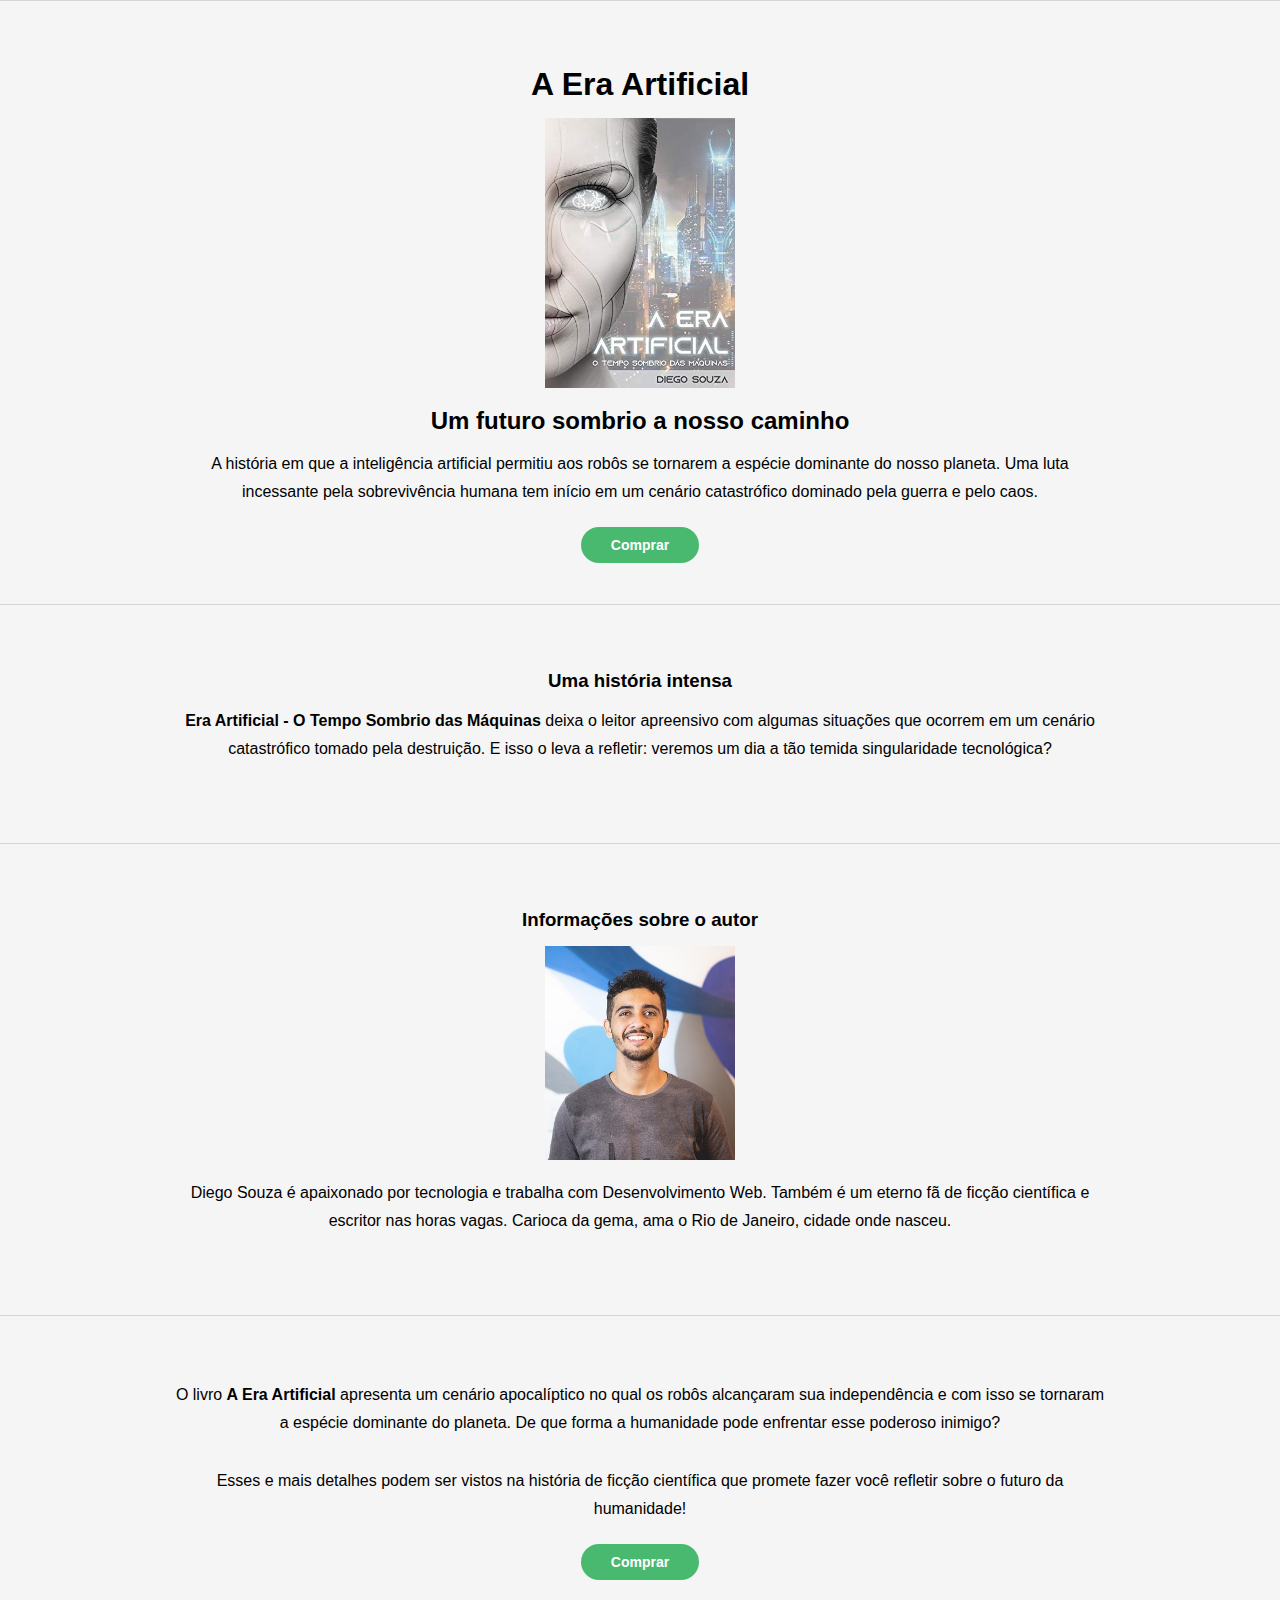
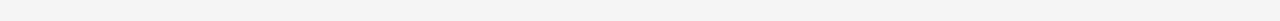
<file: Projeto venda livro/index..html>
<!DOCTYPE html>
<html lang="pt-br">
<head>
    <meta charset="UTF-8">
    <meta name="viewport" content="width=device-width, initial-scale=1.0">
    <meta name="description" content="A guerra entre homens e robôs">
    <link rel="stylesheet" href="estilo.css">
    <title>A Era Artificial</title>
</head>
<body>
    
<div>
    <h1>A Era Artificial</h1>
    <img src="./img/capa-livro.jpg">
    <h2>Um futuro sombrio a nosso caminho</h2>
    <p> A história em que a inteligência artificial permitiu aos robôs se tornarem a espécie dominante do nosso planeta. Uma luta incessante pela sobrevivência humana tem início em um cenário catastrófico dominado pela guerra e pelo caos.
    </p>
    <a href="https://amzn.to/3bXy1g9" target="_blank">Comprar</a>
</div>

<div>
    <h3>Uma história intensa</h3>
    <p><span>Era Artificial - O Tempo Sombrio das Máquinas</span> deixa o leitor apreensivo com algumas situações que ocorrem em um cenário catastrófico tomado pela destruição. E isso o leva a refletir: veremos um dia a tão temida singularidade tecnológica?
    </p>
</div>

<div>
    <h3> Informações sobre o autor</h3>
    <img src="./img/autor.jpg">
    <p>Diego Souza é apaixonado por tecnologia e trabalha com Desenvolvimento Web. Também é um eterno fã de ficção científica e escritor nas horas vagas. Carioca da gema, ama o Rio de Janeiro, cidade onde nasceu.</p>
</div>
    
    <div>
    <p>O livro <span>A Era Artificial</span> apresenta um cenário apocalíptico no qual os robôs alcançaram sua independência e com isso se tornaram a espécie dominante do planeta. De que forma a humanidade pode enfrentar esse poderoso inimigo?</p>

    <p>Esses e mais detalhes podem ser vistos na história de ficção científica que promete fazer você refletir sobre o futuro da humanidade!</p>

    <a href="https://amzn.to/3bXy1g9" target="_blank">Comprar</a>
</div>
</body>
</html>
</file>
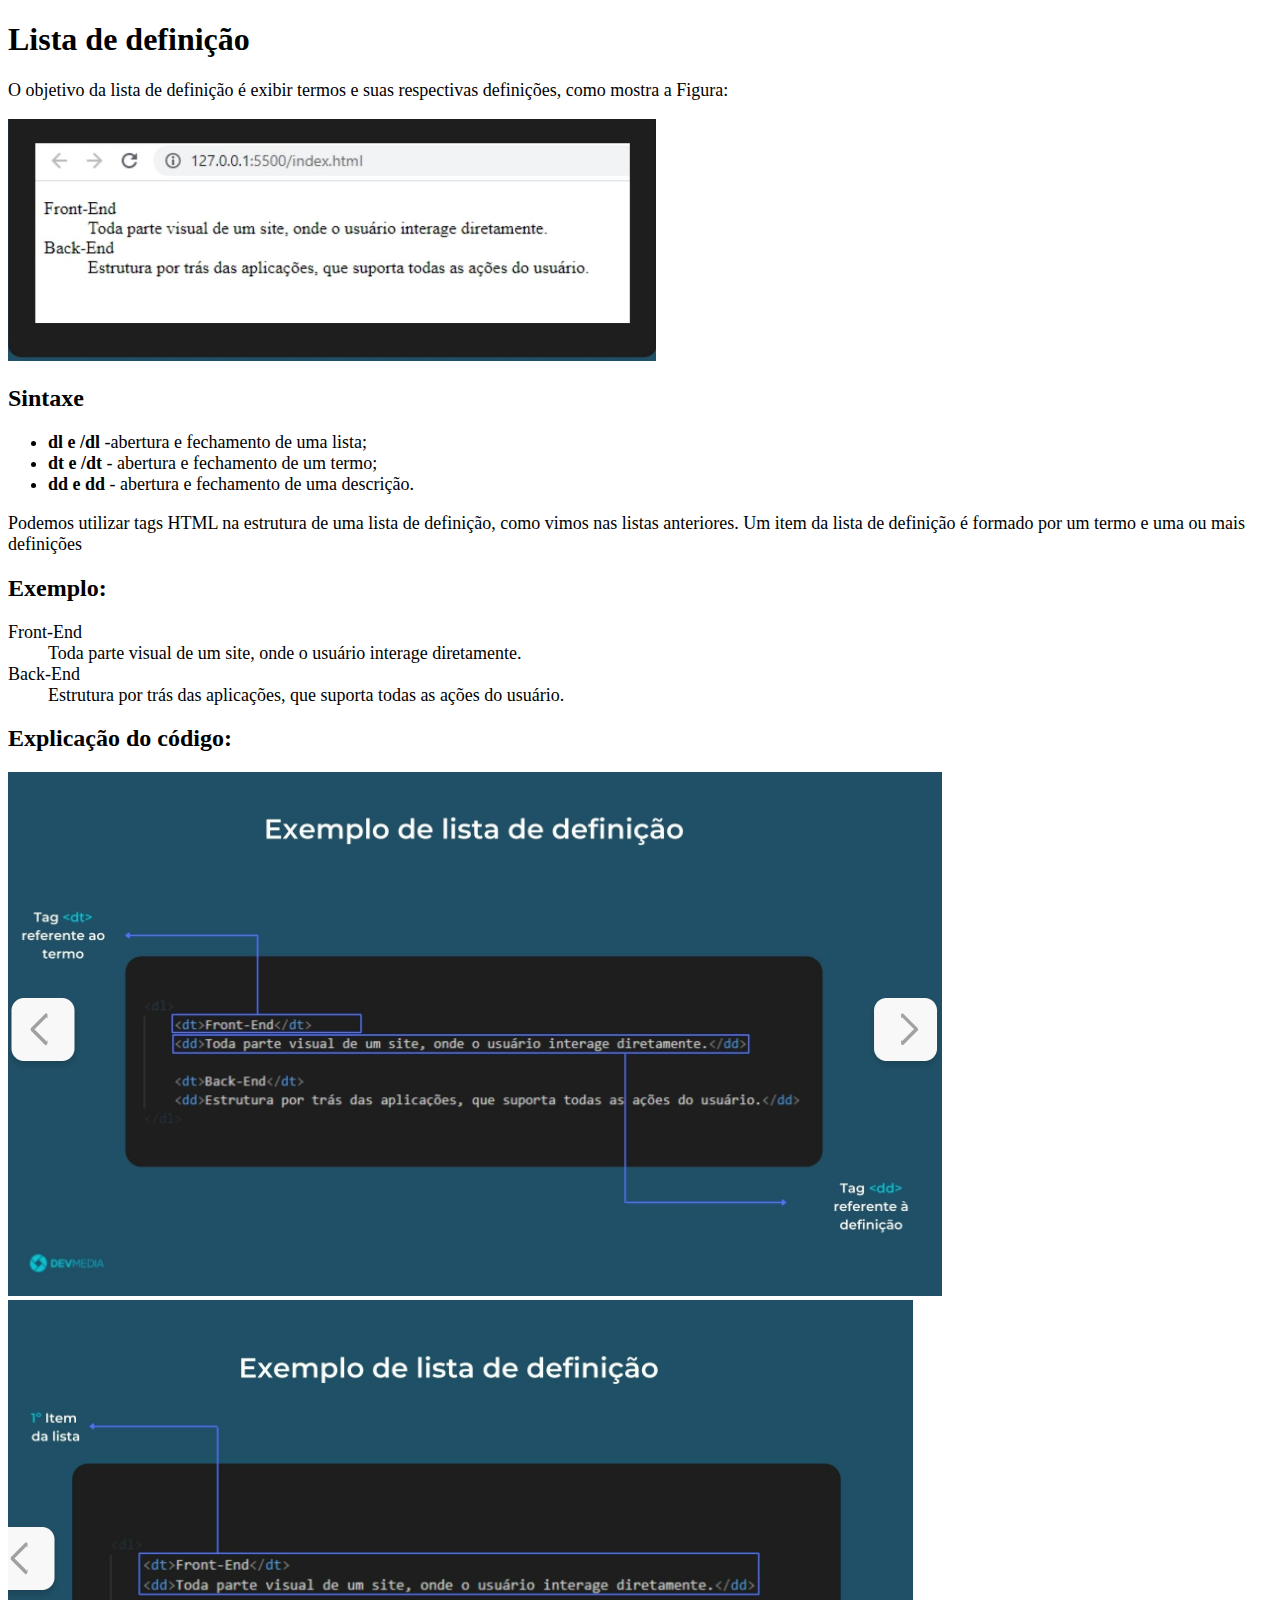
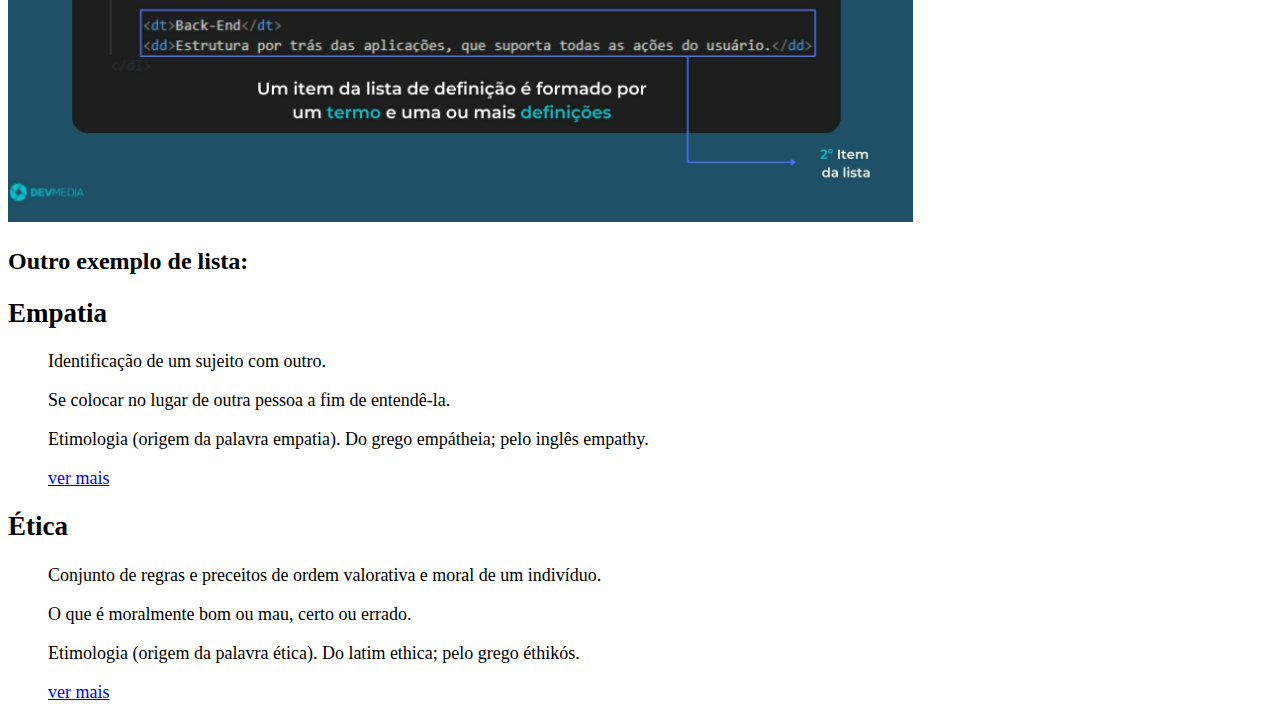
<file: Listas/Lista de definição/listadef.html>
<!DOCTYPE html>
<html lang="pt-br">
<head>
    <meta charset="UTF-8">
    <meta name="viewport" content="width=device-width, initial-scale=1.0">
    <meta name="description" content="Aprendendo lista de definição">
    <title>Lista de definição</title>
</head>
<body>
    <h1>Lista de definição</h1>
        <p style="font-size: 18px;">O objetivo da lista de definição é exibir termos e suas respectivas definições, como mostra a Figura:</p>
        <img src="./listadefex.png">
    
    <h2>Sintaxe</h2>
        <ul style="font-size: 18px;">
            <li><b>dl e /dl</b> -abertura e fechamento de uma lista;</li> 
            <li><b>dt e /dt</b> - abertura e fechamento de um termo;</li>
            <li><b>dd e dd</b> - abertura e fechamento de uma descrição.</li>
        </ul>

        <p style="font-size: 18px;">Podemos utilizar tags HTML na estrutura de uma lista de definição, como vimos nas listas anteriores.
        Um item da lista de definição é formado por um termo e uma ou mais definições</p>

        <h2>Exemplo:</h2>
        <dl style="font-size:18px">
            <dt>Front-End</dt>
                <dd>Toda parte visual de um site, onde o usuário interage diretamente.</dd>
   
            <dt>Back-End</dt>
                <dd>Estrutura por trás das aplicações, que suporta todas as ações do usuário.</dd>
        </dl>
        
        <h2>Explicação do código:</h2>
        <img src="./listadefex1.png"><br/>
        <img src="./listadefex2.png">
 
        <h2>Outro exemplo de lista:</h2>

        <dl style="font-size: 18px;">
            <dt> <h2>Empatia</h2></dt>
            <dd> <p>Identificação de um sujeito com outro.</p> </dd>
            <dd> <p>Se colocar no lugar de outra pessoa a fim de entendê-la.</p> </dd>
            <dd> <p>Etimologia (origem da palavra empatia). Do grego empátheia; pelo inglês empathy.</p> </dd>
            <dd> <a href="https://www.dicio.com.br/empatia/" target="_blank">ver mais </a> </dd>
          
            <dt> <h2>Ética</h2></dt>
            <dd> <p>Conjunto de regras e preceitos de ordem valorativa e moral de um indivíduo.</p> </dd>
            <dd> <p>O que é moralmente bom ou mau, certo ou errado.</p> </dd>
            <dd> <p>Etimologia (origem da palavra ética). Do latim ethica; pelo grego éthikós.</p> </dd>
            <dd> <a href="https://www.dicio.com.br/etica/" target="_blank">ver mais </a> </dd>
        </dl>
        
</body>
</html>
</file>
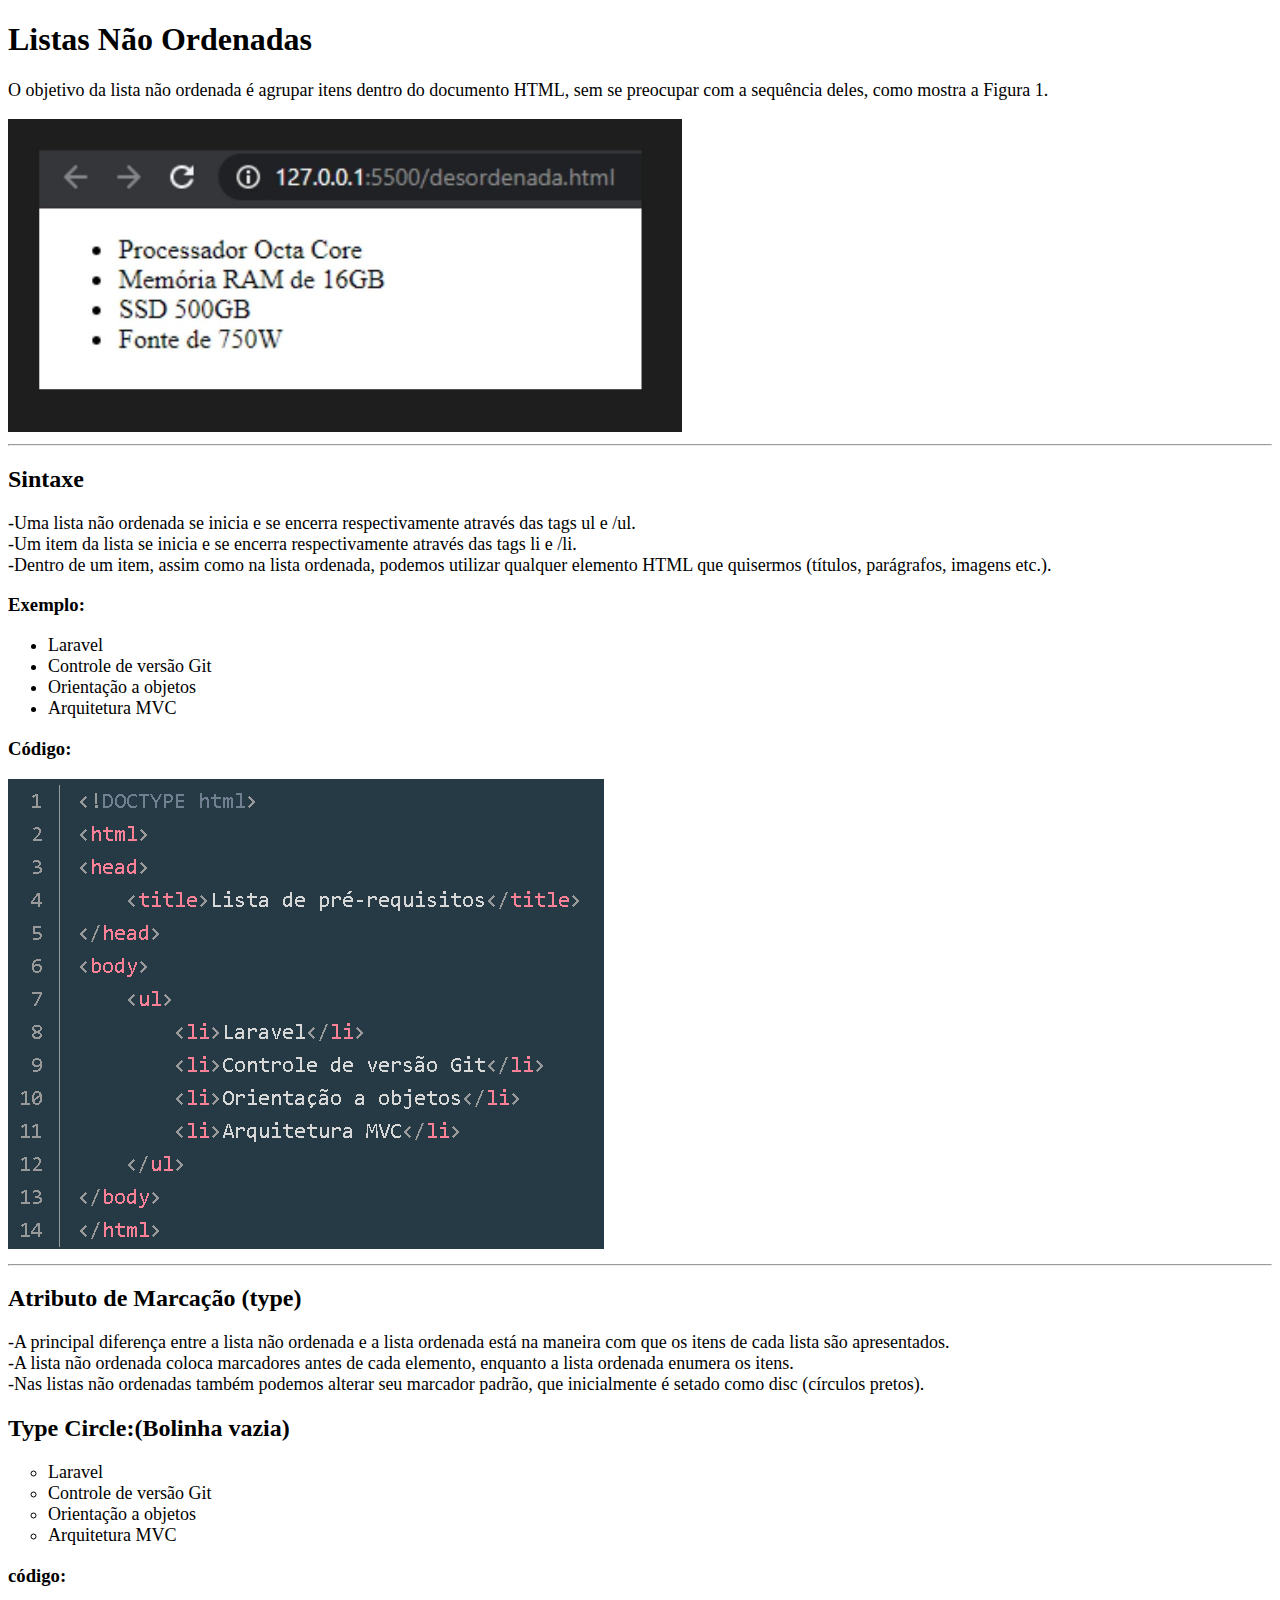
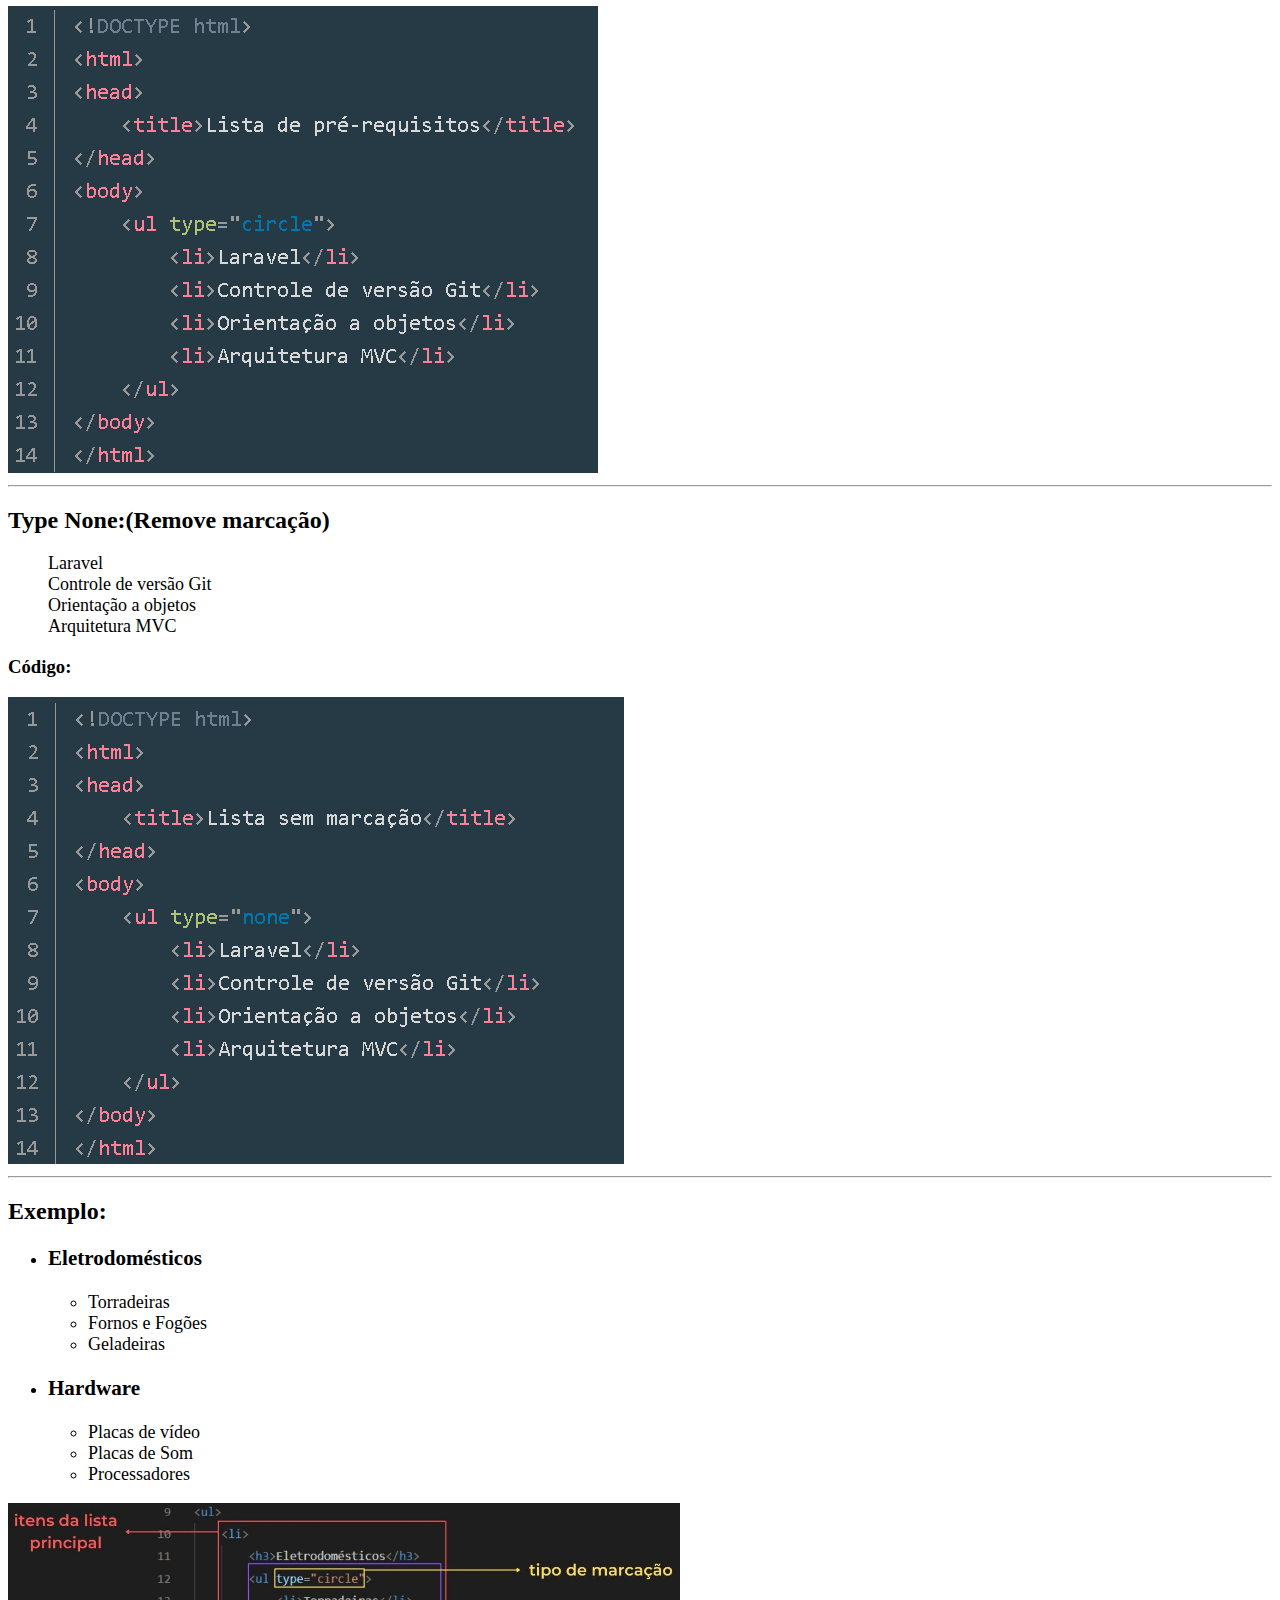
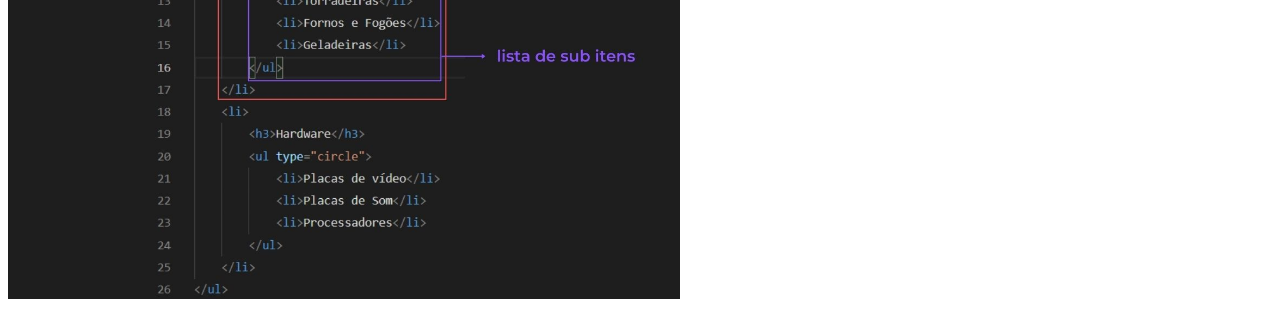
<file: Listas/Listas não ordenadas/listanaoordenada.html>
<!DOCTYPE html>
<html lang="en">
<head>
    <meta charset="UTF-8">
    <meta name="viewport" content="width=device-width, initial-scale=1.0">
    <meta name="description" content="Aprendendo a usar listas não ordenadas">
    <title>Lista não ordenada</title>
</head>
<body>
    <h1>Listas Não Ordenadas</h1>
        <p style="font-size: 18px;">O objetivo da lista não ordenada é agrupar itens dentro do documento HTML, sem se preocupar com a sequência deles, como mostra a Figura 1.</p>
        <img src="./listasnaoordenada1.png">
    <hr/>

    <h2>Sintaxe</h2>
        <p style="font-size: 18px;">-Uma lista não ordenada se inicia e se encerra respectivamente através das tags ul e /ul.<br/>

        -Um item da lista se inicia e se encerra respectivamente através das tags li e /li.<br/>
        
        -Dentro de um item, assim como na lista ordenada, podemos utilizar qualquer elemento HTML que quisermos (títulos, parágrafos, imagens etc.).</p>

    <h3>Exemplo:</h3>
        <ul style="font-size: 18px;">
            <li>Laravel</li>
            <li>Controle de versão Git</li>
            <li>Orientação a objetos</li>
            <li>Arquitetura MVC</li>
        </ul>

    <h3>Código:</h3>
        <img src="./nãoordenada.png">
    <hr/>

    <h2>Atributo de Marcação (type)</h2>
        <p style="font-size: 18px;">-A principal diferença entre a lista não ordenada e a lista ordenada está na maneira com que os itens de cada lista são apresentados.<br/>

        -A lista não ordenada coloca marcadores antes de cada elemento, enquanto a lista ordenada enumera os itens.<br/>
        
        -Nas listas não ordenadas também podemos alterar seu marcador padrão, que inicialmente é setado como disc (círculos pretos).</p>
    
    <h2>Type Circle:(Bolinha vazia)</h2>
        <ul style="font-size: 18px;" type="circle">
            <li>Laravel</li>
            <li>Controle de versão Git</li>
            <li>Orientação a objetos</li>
            <li>Arquitetura MVC</li>
        </ul>
    
    <h3>código:</h3>
        <img src="./tipocirculo.png">
        <hr/>

    <h2>Type None:(Remove marcação)</h2>
        <ul style="font-size: 18px;" type="none">
            <li>Laravel</li>
            <li>Controle de versão Git</li>
            <li>Orientação a objetos</li>
            <li>Arquitetura MVC</li>
        </ul>
    
    <h3>Código:</h3>
        <img src="./typenone.png">
    <hr/>

    <h2>Exemplo:</h2>
    <ul style="font-size: 18px;">
        <li>
            <h3>Eletrodomésticos</h3>
            <ul type="circle">
                <li>Torradeiras</li>
                <li>Fornos e Fogões</li>
                <li>Geladeiras</li>
            </ul>
        </li>
        <li>
            <h3>Hardware</h3>
            <ul type="circle">
                <li>Placas de vídeo</li>
                <li>Placas de Som</li>
                <li>Processadores</li>
            </ul>
        </li>
    </ul>
    <img src="./exemploul.png">

    
</body>
</html>
</file>
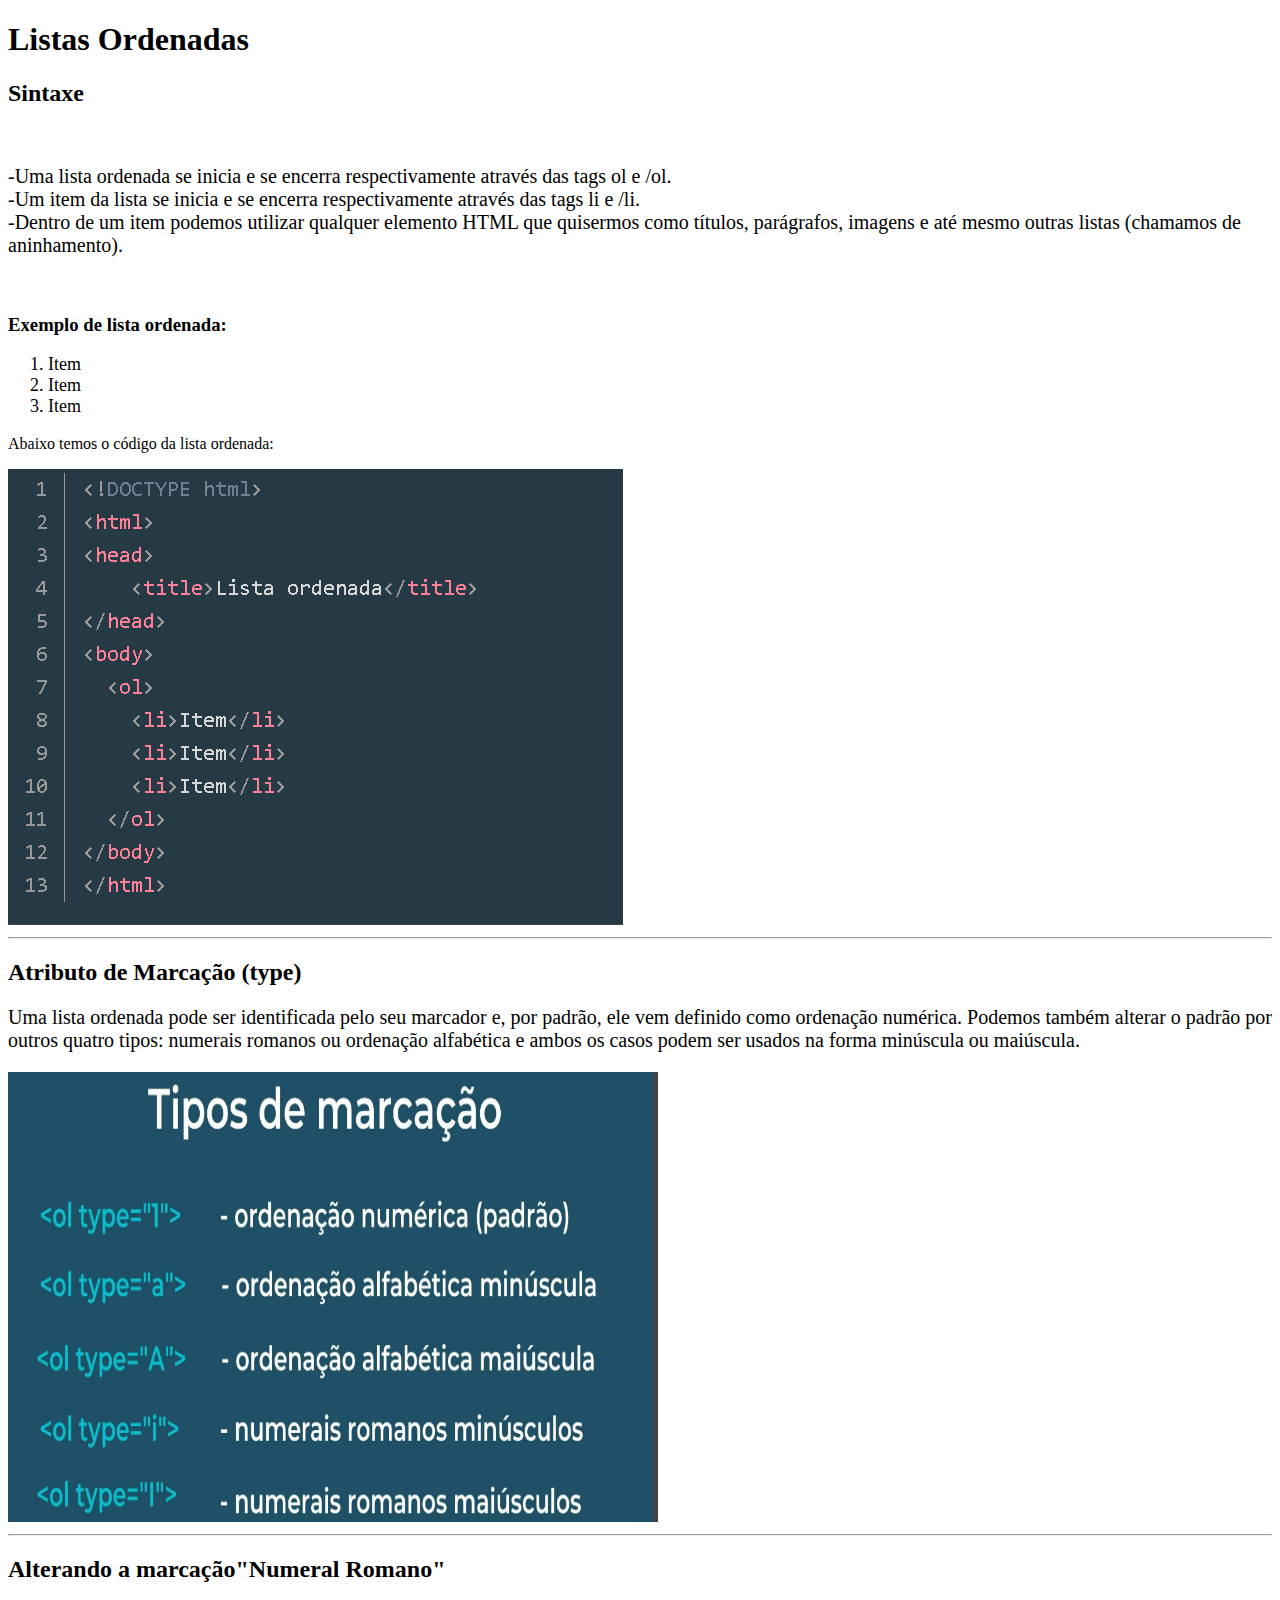
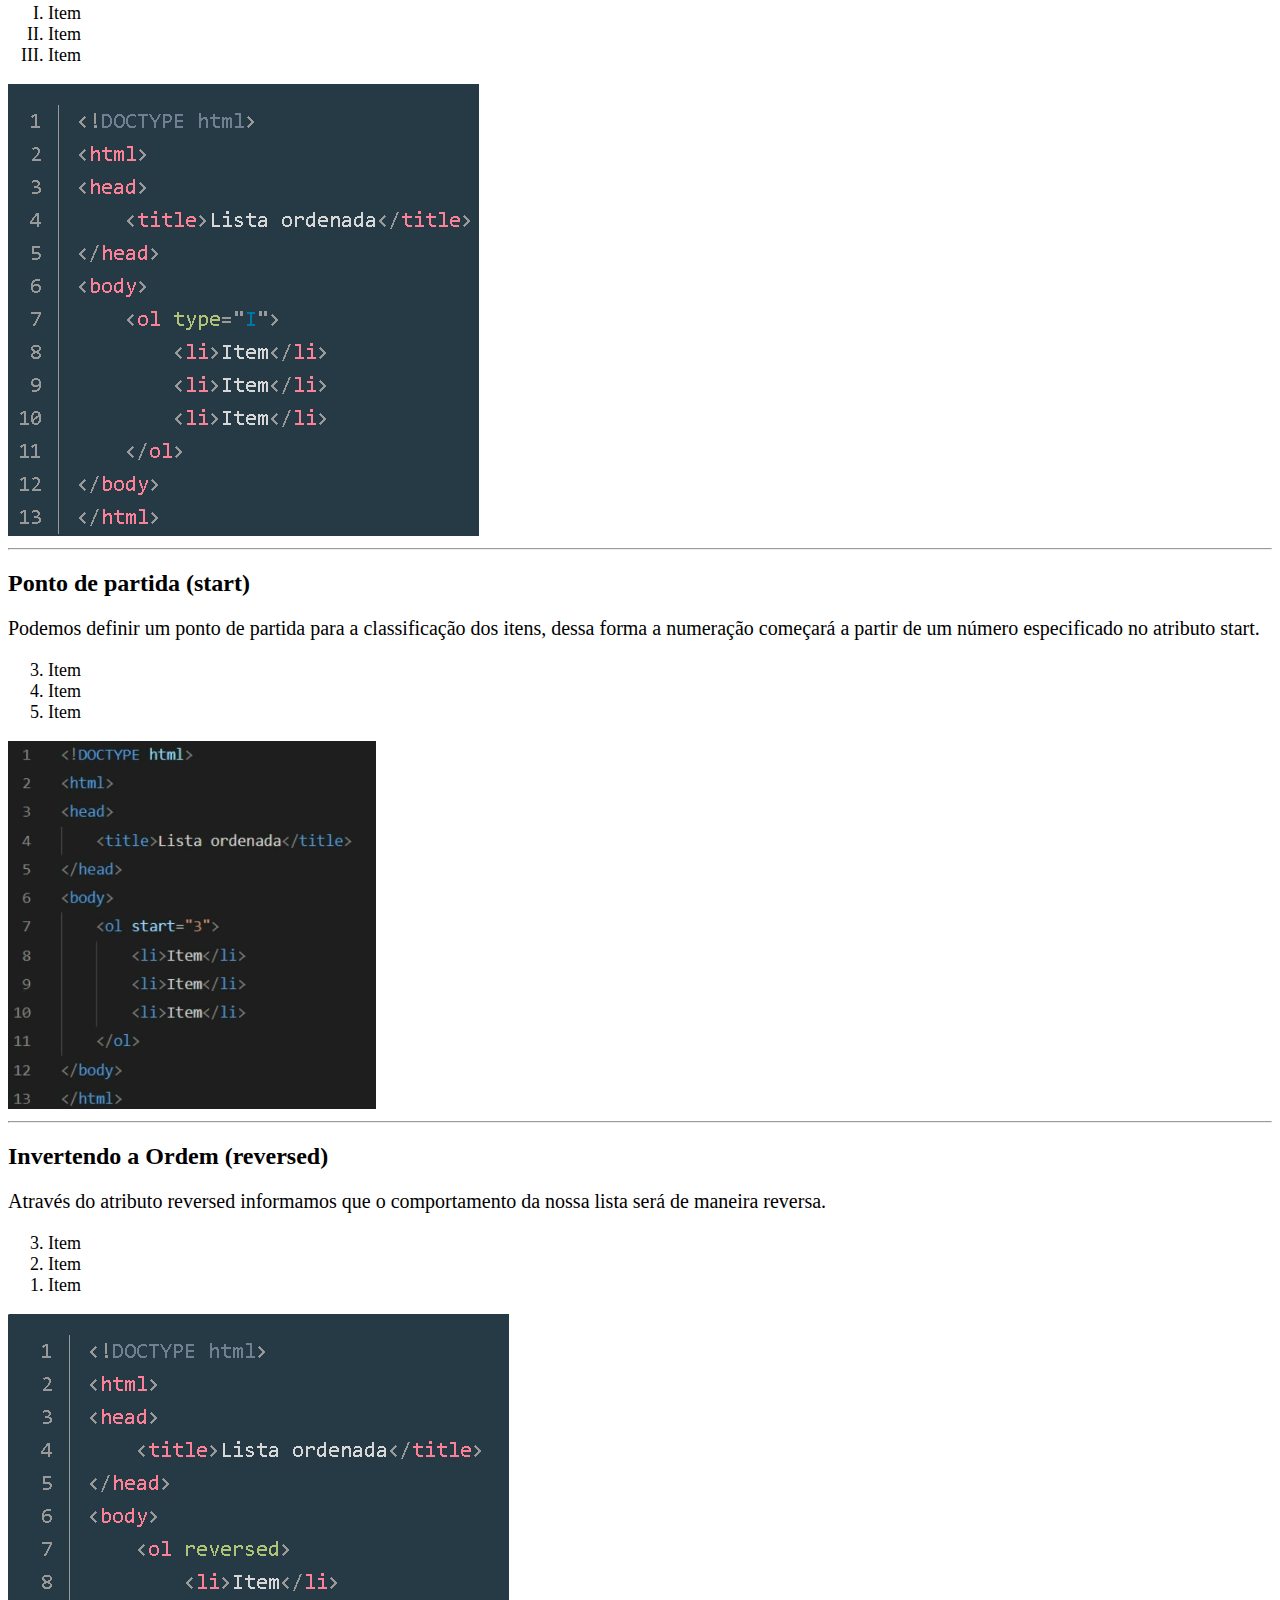
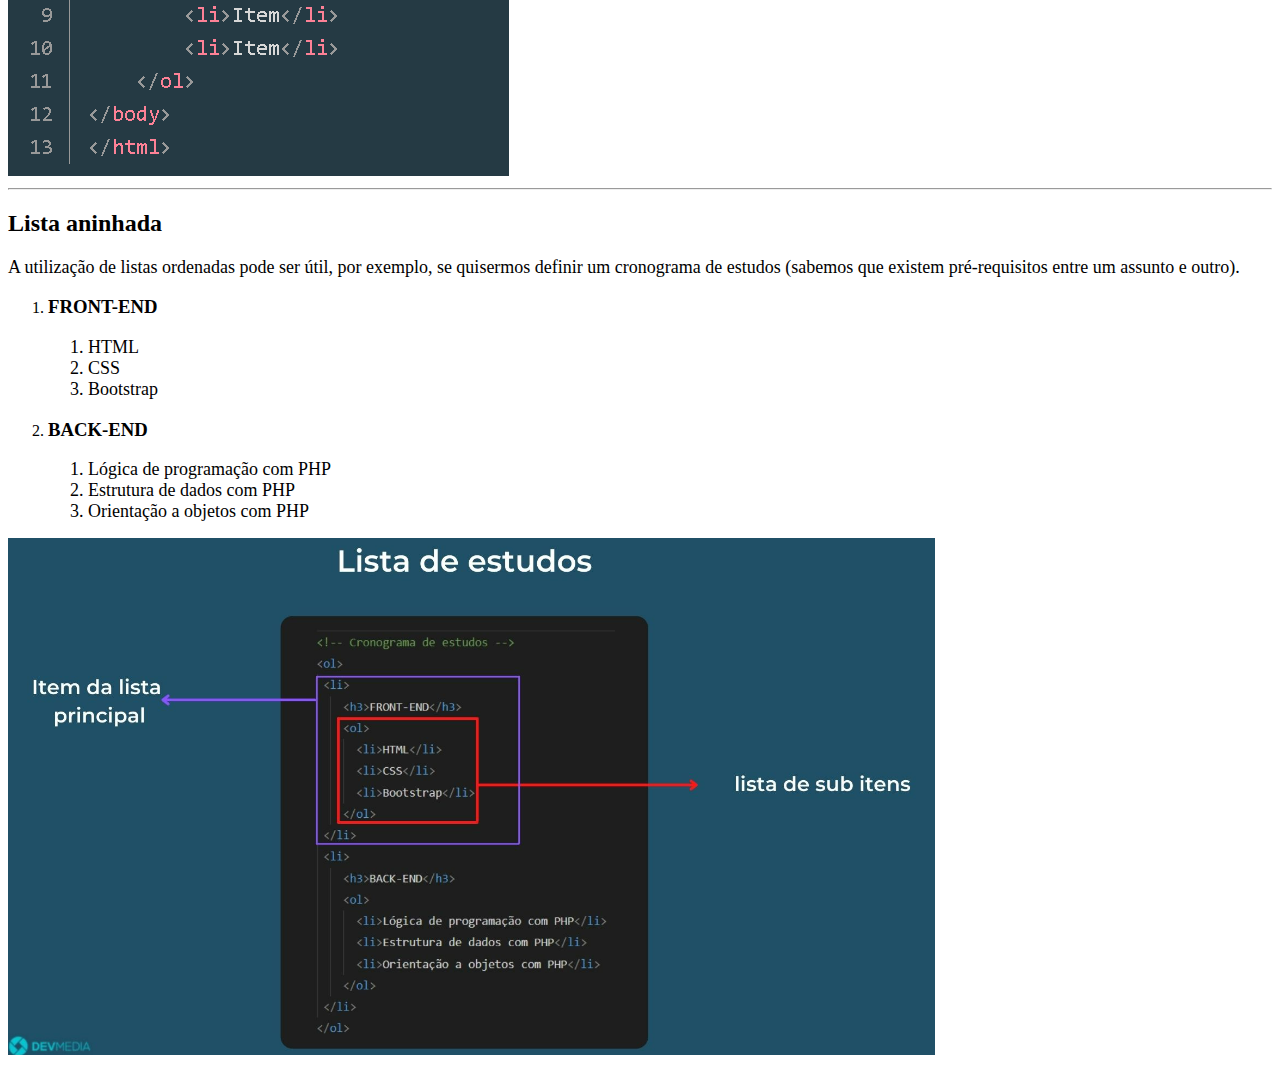
<file: Listas/Listas ordenadas/listas_ordendas.html>
<!DOCTYPE html>
<html lang="pt-br">
<head>
    <meta charset="UTF-8">
    <meta name="viewport" content="width=device-width, initial-scale=1.0">
    <meta name="description" content="Aprendendo a fazer listas ordenadas">
    <title>Listas Ordenadas</title>
</head>
<body>
    <h1>Listas Ordenadas</h1>
    <h2><b>Sintaxe</b></h2><br/>
        <p style="font-size: 20px;">-Uma lista ordenada se inicia e se encerra respectivamente através das tags ol e /ol.
        <br/>
        -Um item da lista se inicia e se encerra respectivamente através das tags li e /li.
        <br/>
        -Dentro de um item podemos utilizar qualquer elemento HTML que quisermos como títulos, parágrafos, imagens e até mesmo outras listas (chamamos de aninhamento).</p><br/>
    
        <h3>Exemplo de lista ordenada:</h3>
        <ol style="font-size: 18px;"><!--<ol> é a tag de abertura da lista ordenada-->
            <li>Item</li>
            <li>Item</li>
            <li>Item</li><!--<li> é a tag que lista os itens dentrao da lista, a mesma tem tag de fechamento-->
        </ol>
        <p>Abaixo temos o código da lista ordenada:</p>
        <img src="./cod1.png">
        <br/>
        <hr/>

    <h2>Atributo de Marcação (type)</h2>
    <p style="font-size: 20px;">Uma lista ordenada pode ser identificada pelo seu marcador e, por padrão, ele vem definido como ordenação numérica. Podemos também alterar o padrão por outros quatro tipos: numerais romanos ou ordenação alfabética e ambos os casos podem ser usados na forma minúscula ou maiúscula.</p>
    <img src="./typesmarcação.png" width="650" height="450">
    <hr/>

    <h2>Alterando a marcação"Numeral Romano"</h2>
    <ol style=font-size:18px type="I">
        <li>Item</li>
        <li>Item</li>
        <li>Item</li>
    </ol>
    <img src="./numeralromano.png">
    <hr/>

    <h2>Ponto de partida (start)</h2>
    <p style="font-size: 20px;">Podemos definir um ponto de partida para a classificação dos itens, dessa forma a numeração começará a partir de um número especificado no atributo start.</p>
    <ol style="font-size: 18px;" start="3">
        <li>Item</li>
        <li>Item</li>
        <li>Item</li>
    </ol>
    <img src="./Start.png">
    <hr/>
    
    <h2>Invertendo a Ordem (reversed)</h2>
    <p style="font-size: 20px;">Através do atributo reversed informamos que o comportamento da nossa lista será de maneira reversa.</p>
    <ol style="font-size: 18px;" reversed>
        <li>Item</li>
        <li>Item</li>
        <li>Item</li>
    </ol>
    <img src="./reversed.png">
    <hr/>

    <h2>Lista aninhada</h2>
    <p style="font-size: 18px;">A utilização de listas ordenadas pode ser útil, por exemplo, se quisermos definir um cronograma de estudos (sabemos que existem pré-requisitos entre um assunto e outro).</p>
    <ol>
        <li>
        <h3>FRONT-END</h3>
        <ol style="font-size: 18px;">
            <li>HTML</li>
            <li>CSS</li>
            <li>Bootstrap</li>
        </ol>
        </li>
        <li>
        <h3>BACK-END</h3>
        <ol style="font-size: 18px;">
            <li>Lógica de programação com PHP</li>
            <li>Estrutura de dados com PHP</li>
            <li>Orientação a objetos com PHP</li>
        </ol>
        </li>
    </ol>
    <img src="./lista aninhada.png">   
</body>
</html>
</file>
<file: Projeto 4/imobiliaria.css>
.logo{
    background-color:rgb(134, 211, 249) ;
    text-align: center; 
    margin-bottom: 30px;
    width: auto;
    height: 400px;
}

.logo a{
    margin-right: 30px;
    font-size: 25px;
    color: black;
    font-weight: bold;
    font-size: 40px;

}

.banner, img{
    text-align: center;
}

.secao-sobre{
    text-align: center;
    margin-top: 45px;
    font-weight: bold;
}

.secao-sobre h1{
    font-weight: bold;
}

.secao-sobre h2{
    color: blue;
}

p{
    font-size: 30px;
    font-family: Arial, Helvetica, sans-serif;
}

h1,h2{
    font-weight: bold;
    font-size: 40px;
}

.secao-sobre span{
    color: blue;
    font-family: Arial, Helvetica, sans-serif;
}

.secao-servicos{
    text-align: center;
    background-color:rgb(63, 184, 244) ;
    color: white;
    
}

.secao-servicos span{
    color: yellow;
}

.secao-servicos{
    font-weight: bold;
}

.center-list{
    font-size: 30px;
    margin: 0 auto;
    display: table;
}

.secao-corretores{
    text-align: center;
    font-weight: bold;
    font-size: 30px;
}

.secao-corretores span{
    color: blue;
}

.secao-contato{
    text-align: center;
    background-color:rgb(63, 184, 244) ;
    
}

iframe{
    width: 1200px;
    height: 800px;
}

.secao-contato p{
    color: white;
    background-color: black;
    boder: 1px solid black;
    padding: 5px;
}

.secao-contato span{
    color: yellow;
}

.secao-contato a{
    background-color: white;
    border: 2px solid white;
    font-size: 25px;
}
</file>
<file: Projeto 5/estilo.css>
/* Início CSS Global */
* {
    margin: 0;
    padding: 0;
    box-sizing: border-box;
    font-family: sans-serif;
    text-decoration: none;
}
.container {
    padding: 120px 80px;
}
.destaque {
    font-weight: 700;
    font-style: italic;
}
h3 {
    font-size: 36px;
    color: #3c184e;
    text-align: center;
    margin: 0 0 45px;
}
/* Fim CSS Global */

/* Início CSS Banner */
.banner-topo {
    background-image: url("./img/banner-topo.jpg");
    background-position: center;
    background-size: cover;
}
.container-nome-logo {
    max-width: 250px;
    color: #3c184e;
}
.container-nome-logo img {
    width: 30px;
    margin-right: 5px;
}
.container-nome-logo .nome-pet-shop {
    font-size: 35px;
    margin: 0 0 5px 0;
}
.container-nome-logo .slogan-pet-shop {
    font-size: 14px;
    text-align: center;
    margin: 0;
}
.container-titulo-topo {
    max-width: 1024px;
    border-radius: 10px;
    padding: 40px;
    margin: 70px auto 0;
    background: #ffffffc4;
    box-shadow: 0 8px 32px #1f26875e;
}
.titulo-topo {
    font-size: 60px;
    color: #3c184e;
    text-align: center;
    font-weight: 800;
    margin: 0 0 40px;
}
.link-fale-conosco {
    text-align: center;
    width: 200px;
    padding: 10px 25px;
    font-size: 20px;
    background-color: #3c184e;
    border-radius: 10px;
    margin: 0 auto;
}
.link-fale-conosco a {
    color: #ffff;
}
.container-titulo-topo img {
    width: 20px;
}
/* Fim CSS Banner */

/* Início CSS Nossos Serviços */
.box-servicos {
    max-width: 800px;
    color: #3c184e;
    margin: 0 auto 50px;
}
.box-servicos li {
    font-size: 20px;
    margin: 0 0 20px;
}
.box-servicos-img {
    max-width: 800px;
    margin: 0 auto;
    text-align: center;
}
.box-servicos-img img {
    box-shadow: 3px 6px 10px 6px #0000005c;
    border-radius: 5px;
}
/* Fim CSS Nossos Serviços */

/* Início CSS Faixa */
.faixa {
    background-color: #3c184e;
    text-align: center;
}
.text-faixa {
    max-width: 800px;
    margin: 0 auto 50px;
    color: #fff;
    font-size: 40px;
}
.redes-sociais a {
    margin: 0 20px;
}
.redes-sociais img {
    width: 50px;
    height: 50px;
}
/* Fim CSS Faixa */

/* Início CSS Marcas */
.container-marcas {
    max-width: 800px;
    margin: 0 auto;
    text-align: center;
}
.logo-marca {
    width: 148px;
    height: 148px;
    margin: 0 15px;
}
/* Fim CSS Marcas */

/* Início CSS Onde estamos */
.onde-estamos {
    text-align: center;
}
.onde-estamos p {
    color: #3c184e;
    font-size: 20px;
    margin: 0 0 45px;
}
.onde-estamos iframe {
    width: 800px;
    height: 450px;
}
/* Fim CSS Onde estamos */

/* Início CSS Rodapé */
.rodape {
    background-color: #3c184e;
    padding: 10px 0;
}
.text-rodape {
    color: #fff;
    font-size: 12px;
    text-align: center;
}
/* Fim CSS Rodapé */
</file>
<file: Projeto 7/estilo.css>
*{
    margin:0;
    padding: 0;
    box-sizing: border-box;
}

.container-parallax1,
.container-parallax2,
.container-parallax3,
.container-parallax4,
.container-parallax5 {
    position: relative;
    background-position: center;
    background-size: cover;
    background-attachment: fixed;
}


.topo {
    width: 100%;
    position: fixed;
    background-color: #604829;
    z-index: 1;
}

.topo img {
    width: 100px;
    position: relative;
    left: 15%;
}

.topo div {
    position: absolute;
    top: 35%;
    right: 15%;
}

.topo div a {
    margin-right: 20px;
    font-size: 18px;
    font-family: "Oswald", sans-serif;
    font-weight: 700;
    text-decoration: none;
    text-shadow: 3px 5px 2px #000000;
    letter-spacing: 2px;
    color: #c4a47c;
}


.container-parallax1 {
    background-image: url("./assets/parallax-imagem1.png");
    height: 100vh;
}

.container-parallax1 h1 {
    top: 45%;
    right: 0;
    left: 0;
    position: absolute;
    color: #fff;
    text-align: center;
    font-weight: 400;
    font-family: "Fraunces", serif;
    font-size: 100px;
}


.container-parallax2 {
    background-image: url("./assets/parallax-imagem2.jpg");
    height: 50vh;
}

.container-parallax2 h3,
.container-parallax3 h3 {
    width: 500px;
    padding: 10px;

    position: relative;
    top: 45%;
    right: 0;
    left: 0;
    margin: auto;

    font-size: 24px;
    font-weight: 400;
    font-style: italic;
    font-family: "Fraunces", sans-serif;
    text-align: center;

    letter-spacing: 2px;
    background-color: #604829;
    color: #fff;
}



.container-parallax3 {
    background-image: url("./assets/parallax-imagem3.jpg");
    height: 50vh;
}



.container-parallax4 {
    background-image: url("./assets/parallax-imagem4.png");
    height: 100vh;
}

.container-parallax4 h2 {
    width: 500px;
    padding: 10px;
    position: relative;
    top: 10%;
    right: 0;
    left: 0;
    margin: auto;
    font-size: 24px;
    font-family: "Oswald", serif;
    letter-spacing: 5px;
    text-align: center;
    color: #fff;
    background-color: #604829;
}

.container-parallax4 iframe {
    position: absolute;
    top: 23%;
    left: 0;
    right: 0;
    margin: auto;
}

.container-contatos {
    width: 500px;
    padding: 10px;
    position: absolute;
    bottom: 8%;
    right: 0;
    left: 0;
    margin: auto;
    background-color: #604829;
}

.container-contatos p {
    color: #fff;
    font-family: "Oswald", sans-serif;
    line-height: 36px;
    text-shadow: 0px 6px 8px #000000;
    text-align: center;
}

.container-texto {
    padding: 80px 0px;
    font-size: 16px;
    font-weight: 400;
    line-height: 34px;
    letter-spacing: 1px;
    text-align: center;
    color: #666;
}

.container-texto h2 {
    margin-bottom: 30px;
    font-size: 24px;
    letter-spacing: 2px;
    font-family: "Oswald", sans-serif;
    color: #c4a47c;
}

.container-texto p {
    max-width: 1024px;
    padding: 0px 20px;
    margin: 0 auto;
    font-family: "Lato", "sans-serif";
    line-height: 34px;
    letter-spacing: 1px;
    color: #666;
}


.container-parallax5 {
    height: 85vh;
    background-image: url("./assets/cafeteria.jpg");
}

.container-parallax5 h2 {
    position: absolute;
    margin: 0 auto;
    top: 20%;
    right: 0;
    left: 0;
    font-family: "Oswald", sans-serif;
    text-align: center;
    letter-spacing: 8px;
    color: white;
}

.lista-horarios {
    max-width: 768px;
    position: absolute;
    margin: 0 auto;
    bottom: 20%;
    right: 0;
    left: 0;
    font-family: "Oswald", sans-serif;
    list-style: none;
}

.lista-horarios li { 
    position: relative;
}

.lista-horarios li h3 { 
    margin-bottom: 20px;
    color: #fff;
}

.lista-horarios li div { 
    width: 70%;
    height: 1px;
    position: absolute;
    margin: 0 auto;
    top: 50%;
    right: 0;
    left: 0;
    background-color: #ACACAC
}

.lista-horarios li p,
.texto-marrom { 
    position: absolute;
    top: 0;
    right: 0;
    font-weight: 700;
    font-family: "Oswald", sans-serif;
}

.texto-marrom {
    color: #c4a47c;
}

.lista-horarios li p {
    color: #ACACAC;
}


.container-rodape {
    position: relative;
    padding: 20px 0;
    line-height: 34px;
    letter-spacing: 2px;
    font-weight: 600;
    font-family: "Lato", sans-serif;
    text-align: center;
    background-color: #000000;
    color: #fff;
}

.container-rodape span {
    color: #c4a47c;
}

.container-rodape a {
    display: inline-block;
    width: 60px;
    height: 60px;
    position: absolute;
    bottom: 80px;
    right: 50px;

    background-image: url("./assets/seta-para-cima.png");
    background-position: center;
    background-size: cover;
    background-color: #c4a47c;
    border-radius: 4px;
}
</file>
<file: Projeto venda livro/estilo.css>
*{
    margin: 0;
    padding: 0;
    font-family: tahoma,sans-serif;
}

div {
    text-align: center;
    border-top: 1px solid #d5d5d5;
    padding: 50px;
    background-color: #f5f5f5;
}

h1, h2, h3, p {
    text-align: center;
    margin: 15px 0px;
}

p {
    width: 930px;
    line-height: 28px;
    margin: 15px auto 30px auto;
}

span {
    font-weight: bold;
}

img {
    width: 190px;
}

a {
    padding: 10px 30px;
    font-size: 14px;
    font-weight: bold;
    text-decoration: none;
    background-color: #49b970;
    color: #ffffff;
    border-radius: 25px;
}
</file>
